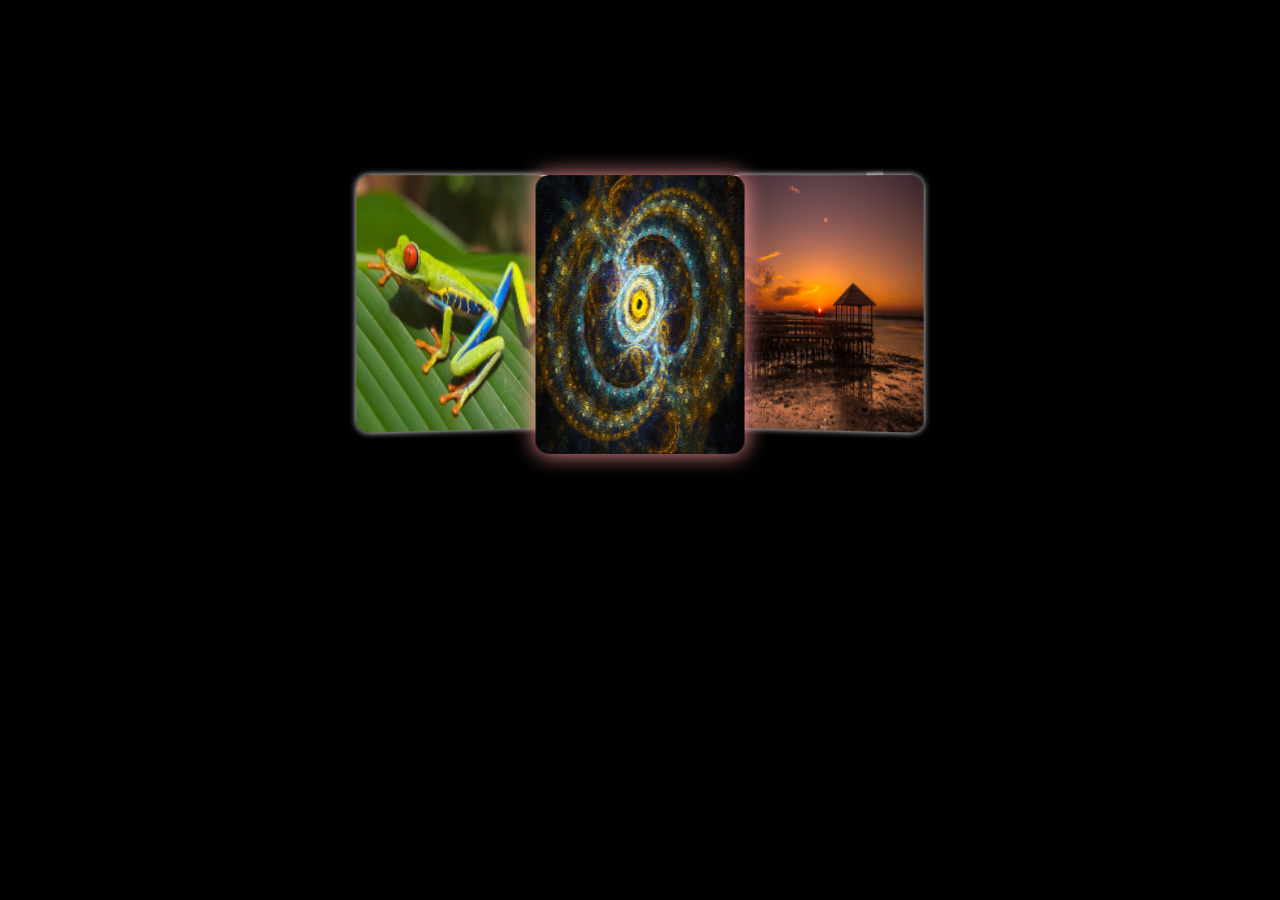
<file: Javascript_cases/3D-rotation/ver_2/index.html>
<!DOCTYPE html>
<html lang="en">
<head>
  <meta charset="UTF-8">
  <title>Title</title>
  <style>
    * {
      padding: 0;
      margin: 0;
    }

    body {
      background: #000;
    }

    .container {
      width: 150px;
      height: 150px;
      margin: 100px auto;
      perspective: 800px;
    }

    .content {
      transform-style: preserve-3d;
      width: 150px;
      margin-left: -75px;
      position: absolute;
      left: 50%;
      top: 50%;
      transition: all .5s;
    }

    .content img {
      width: 150px;
      height: 200px;
      position: absolute;
      transition: all .5s;
      border-radius: 10px;
      box-shadow: 0 0 5px #fff;
    }

    .content img.active {
      box-shadow: 0 0 15px #f99;
    }
  </style>
</head>
<body>
<div class="container">
  <div class="content" id="content">
    <img src="img/1.jpg" alt="">
    <img src="img/2.jpg" alt="">
    <img src="img/3.jpg" alt="">
    <img src="img/4.jpg" alt="">
    <img src="img/5.jpg" alt="">
    <img src="img/6.jpg" alt="">
    <img src="img/7.jpg" alt="">
    <img src="img/8.jpg" alt="">
    <img src="img/9.jpg" alt="">
  </div>
</div>
</body>
<script>
  window.onload = function () {
    let oContent = document.getElementById("content");
    let oImage = oContent.children;

    for (let i = 0; i < oImage.length; i++) {
      oImage[i].style.transform = "rotateY(" + i * 40 + "deg) translateZ(226px) rotate(0deg)";
    }

    let index = 0;
    changeImage(index);


    document.onclick = function () {
      index++;
      changeImage(index);
    };

    function changeImage(index) {
      oContent.style.transform = "rotateY(" + -index * 40 + "deg)";

      let now = index % 9;
      let beforeImage = index % 9 - 1;
      if (beforeImage === -1) {
        beforeImage = 8;
      }
      let afterImage = index % 9 + 1;
      if (afterImage === 9) {
        afterImage = 0;
      }

      oImage[afterImage].style.transform = "rotateY(" + afterImage * 40 + "deg) translateZ(226px) rotateY(-45deg)";
      oImage[beforeImage].style.transform = "rotateY(" + beforeImage * 40 + "deg) translateZ(226px) rotateY(45deg)";
      oImage[now].style.transform = "rotateY(" + now * 40 + "deg) translateZ(226px)";

      oImage[now].classList.add("active");
      oImage[beforeImage].classList.remove("active");
    }
  }
</script>
</html>
</file>
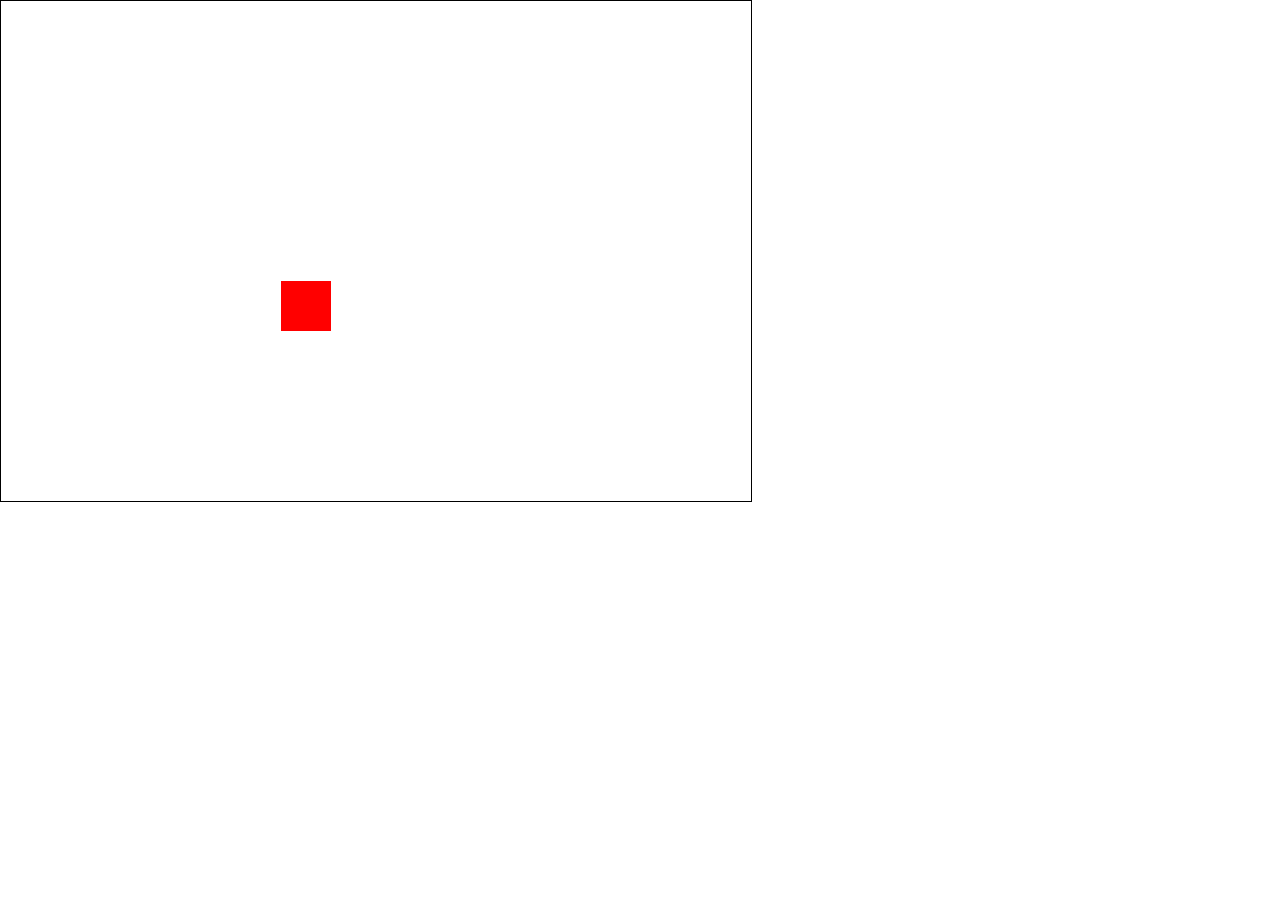
<file: Javascript_cases/animation_border_touch.html>
<!DOCTYPE html>
<html lang="en">
<head>
	<meta charset="UTF-8">
	<meta name="viewport" content="width=device-width, initial-scale=1.0">
	<title>Document</title>
	<style>
		* {
			margin: 0;
			padding: 0;
		}
		#outer {
			width: 750px;
			height: 500px;
			border: 1px solid black;
			position: relative;
		}
		#inner {
			width: 50px;
			height: 50px;
			background: red;
			position: absolute;
			left: 0;
			top: 0;
		}
	</style>
	<script>
		window.onload = function() {
			let speedX = 20;
			let speedY = 20;

			function move () {
				let oOuter = document.getElementById("outer");
				let oInner = document.getElementById("inner");
				let outerStyle = getComputedStyle(oOuter);
				let innerStyle = getComputedStyle(oInner);
				let left = parseInt(innerStyle.left);
				let top = parseInt(innerStyle.top);
				let innerW = parseInt(innerStyle.width);
				let innerH = parseInt(innerStyle.height);
				let outerW = parseInt(outerStyle.width);
				let outerH = parseInt(outerStyle.height);
				let maxWidth = outerW - innerW;
				let maxHeight = outerH - innerH;

				left = left + speedX;
				top = top + speedY;

				if(left <= 0) {
					left = 0;
					speedX *= -1;
				}
				if(top <= 0) {
					top = 0;
					speedY *= -1;
				}
				if(left >= maxWidth) {
					left = maxWidth;
					speedX *= -1;
				}
				if(top >= maxHeight) {
					top = maxHeight;
					speedY *= -1;
				}

				oInner.style.left = left + "px";
				oInner.style.top = top + "px";
			}

			let moveDivID = setInterval(() => {
				move();
			},50);

			onkeypress = function(e) {
				if(e.key === 'Enter') {
					clearInterval(moveDivId);
				}
			}

		}
	</script>
</head>
<body>
	<div id="outer">
		<div id="inner"></div>
	</div>
</body>
</html>
</file>
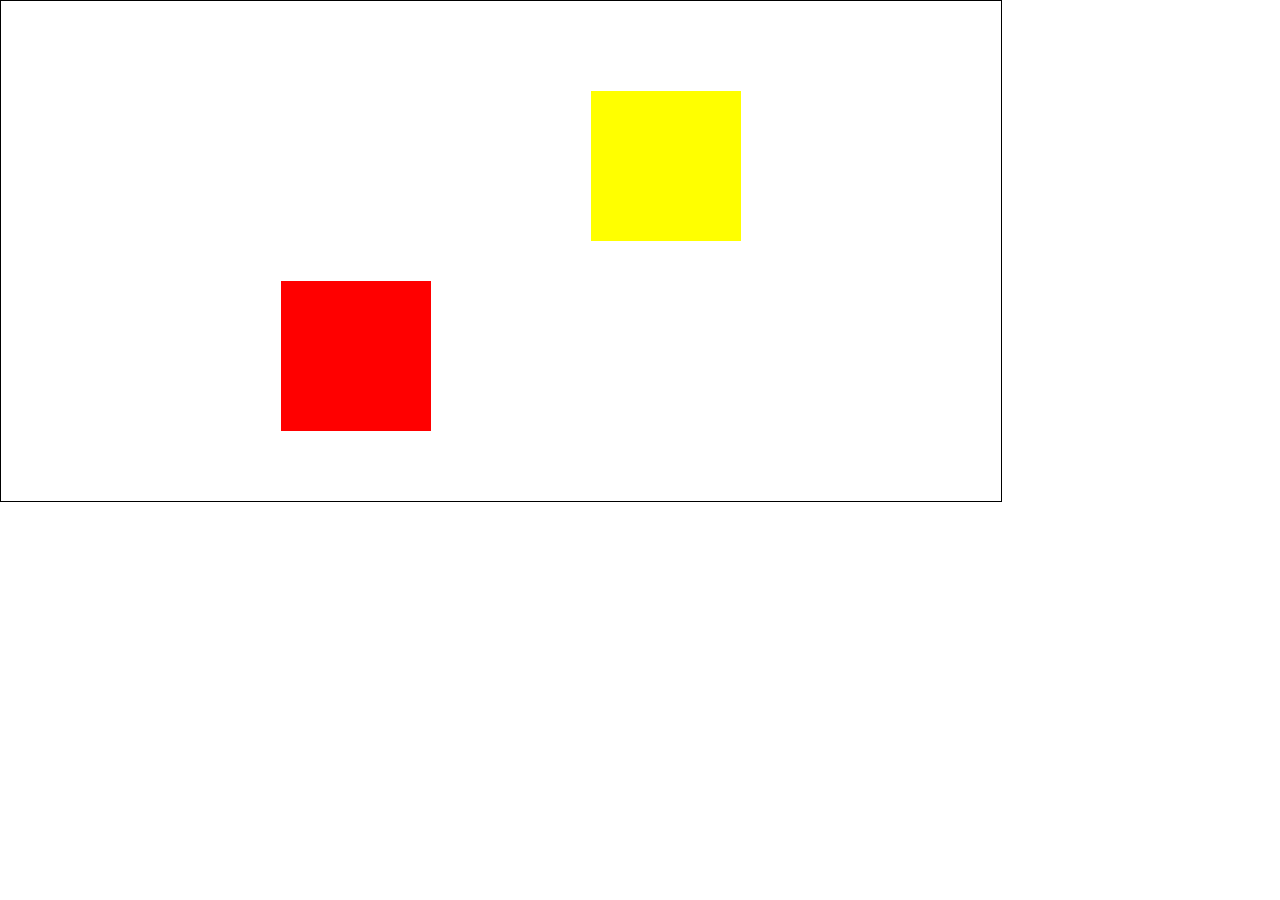
<file: Javascript_cases/animation_border_two_blocks_collision.html>
<!DOCTYPE html>
<html lang="en">
<head>
	<meta charset="UTF-8">
	<meta name="viewport" content="width=device-width, initial-scale=1.0">
	<title>Document</title>
	<style>
		* {
			padding: 0;
			margin: 0;
		}
		#outer {
      width: 1000px;
      height: 500px;
      border: 1px solid black;
      position: relative;
    }
    #innerA {
      width: 150px;
      height: 150px;
      background: red;
      position: absolute;
      left: 0;
      top: 0;
    }
    #innerB {
      width: 150px;
      height: 150px;
      background: yellow;
      position: absolute;
      right: 0;
      bottom: 0;
    }
	</style>
	<script>
		window.onload = function() {
			class MoveDiv {
				constructor(speedX, speedY, inner, outer, otherInner) {
					this.speedX = speedX;
					this.speedY = speedY;
					this.inner = inner;
					this.outer = outer;
					this.left = 0;
					this.top = 0;

					this.otherInner = otherInner;
				}
				move(interId) {
					this.check_border();
					this.inner.style.left = this.left + "px";
					this.inner.style.top = this.top + "px";
					this.check_block_collision();
				}
				check_border() {
					let innerStyle = getComputedStyle(this.inner);
					let outerStyle = getComputedStyle(this.outer);
					this.left = parseInt(innerStyle.left);
					this.top = parseInt(innerStyle.top);
					let innerW = parseInt(innerStyle.width);
					let innerH = parseInt(innerStyle.height);
					let outerW = parseInt(outerStyle.width);
					let outerH = parseInt(outerStyle.height);
					let maxWidth = parseInt(outerW - innerW);
					let maxHeight = parseInt(outerH - innerH);

					this.left = this.left + this.speedX;
					this.top = this.top + this.speedY;

					if(this.left <= 0) {
						this.left = 0;
						this.speedX *= -1;
					}
					if(this.top <= 0) {
						this.top = 0;
						this.speedY *= -1;
					}
					if(this.left >= maxWidth) {
						this.left = maxWidth;
						this.speedX *= -1;
					}
					if(this.top >= maxHeight) {
						this.top = maxHeight;
						this.speedY *= -1;
					}
				}

				check_block_collision() {
					let innerStyle = getComputedStyle(this.inner);
					let outerStyle = getComputedStyle(this.outer);
					let left1 = this.left;
					let top1 = this.top;
					let innerW = parseInt(innerStyle.width);
					let innerH = parseInt(innerStyle.height);

					let other_inner_left = parseInt(getComputedStyle(this.otherInner).left);
					let other_inner_top = parseInt(getComputedStyle(this.otherInner).top);
					let other_inner_width = parseInt(getComputedStyle(this.otherInner).width);
					let other_inner_height = parseInt(getComputedStyle(this.otherInner).height);
					
					let left = left1 + this.speedX;
					let top = top1 + this.speedY;

					let minDistanceX = (innerW + other_inner_width) / 2;
					let minDistanceY = (innerH + other_inner_height) / 2;

					let currentDistanceX = Math.abs(left - other_inner_left);
					let currentDistanceY = Math.abs(top - other_inner_top);
					
					if(currentDistanceX <= minDistanceX && currentDistanceY <= minDistanceY) {
						this.left = left;
						this.top = top;
						this.speedX *= -1;
						this.speedY *= -1;
					}

				}
			}

			let innerA = document.getElementById("innerA");
			let innerB = document.getElementById("innerB");
			let outer = document.getElementById("outer");
			
			this.moveA = new MoveDiv(20, 20, innerA, outer, innerB);
			this.moveB = new MoveDiv(20, 20, innerB, outer, innerA);
			
			this.inter = setInterval(() => {
				moveA.move();
				moveB.move();
			}, 50);
		}
	</script>
</head>
<body>
	<div id="outer">
		<div id="innerA"></div>
		<div id="innerB"></div>
	</div>
</body>
</html>
</file>
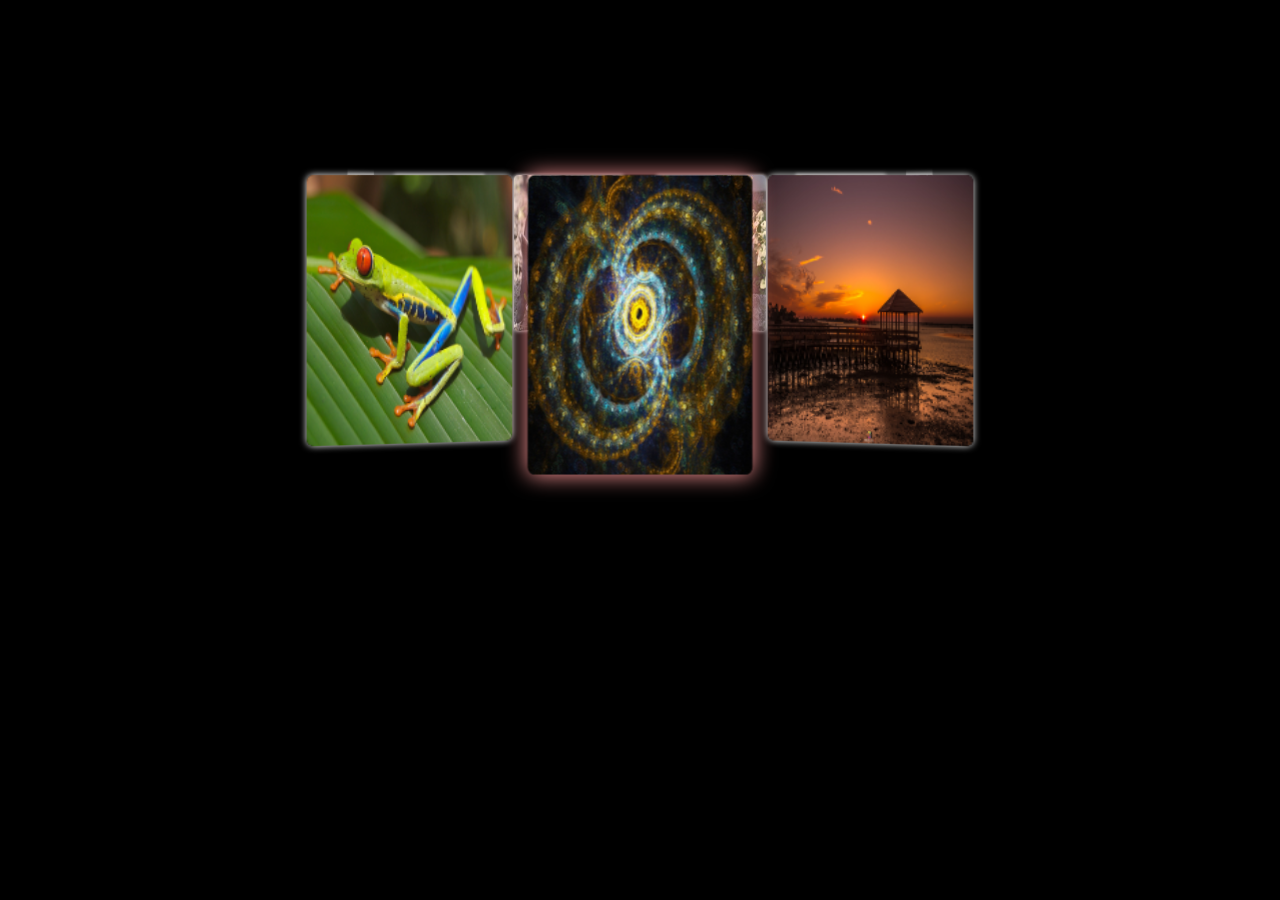
<file: Javascript_cases/3D-rotation/3D-rotation.html>
<!DOCTYPE html>
<html lang="en">
<head>
	<meta charset="UTF-8">
	<meta name="viewport" content="width=device-width, initial-scale=1.0">
	<title>Document</title>
	<style>
		* {
			margin: 0;
			padding: 0;
		}
		body {
			background: #000;
		}
		.container {
			perspective: 800px;
			width: 150px;
			height: 150px;
			margin: 100px auto;
		}
		.container .content {
			transform-style: preserve-3d;
			/* transform: rotateY(80deg); */
			width: 150px;
			position: absolute;
			left: 50%;
			top: 50%;
			margin-left: -75px;
			transition: all .5s;
		}
		.container .content img {
			width: 150px;
			height: 200px;
			transition: all .5s;
			position: absolute;
			border-radius: 5px;
			box-shadow: 0 0 5px #fff;
		}
		.container .content img.current {
			box-shadow: 0 0 15px #f99;
		}
	</style>
</head>
<body>
	<div class="container">
		<div class="content" id="content">
			<img src="img/1.jpg" alt="">
			<img src="img/2.jpg" alt="">
			<img src="img/3.jpg" alt="">
			<img src="img/4.jpg" alt="">
			<img src="img/5.jpg" alt="">
			<img src="img/6.jpg" alt="">
			<img src="img/7.jpg" alt="">
			<img src="img/8.jpg" alt="">
			<img src="img/9.jpg" alt="">
		</div>
	</div>
</body>
<script>
	(function(){
		let oContent = document.getElementById('content');
		
		let oImgs = oContent.children;
		

		for(let i = 0; i < oImgs.length; i++) {
			oImgs[i].style.transform = `rotateY(${i * 40}deg) translateZ(266px) rotateY(0deg)`;
		}

		function showThreeImage(index) {
			oContent.style.transform = `rotateY(${-1 * index * 40}deg)`;

			let now = index % 9;
			let beforeImg = index % 9 - 1;
			if(beforeImg === -1) {
				beforeImg = 8;
			}
			let afterImg = index % 9 + 1;
			if(afterImg === 9) {
				afterImg = 0;
			}
			console.log(beforeImg, now, afterImg);

			oImgs[beforeImg].style.transform = `rotateY(${beforeImg * 40}deg) translateZ(266px) rotateY(45deg)`;
			oImgs[afterImg].style.transform = `rotateY(${afterImg * 40}deg) translateZ(266px) rotateY(-45deg)`;
			oImgs[now].style.transform = `rotateY(${now * 40}deg) translateZ(266px) rotateY(0deg)`;

			oImgs[now].classList.add('current');
			oImgs[beforeImg].classList.remove('current');
		}

		let currentIndex = 0;
		showThreeImage(currentIndex);

		document.onclick = function() {
			currentIndex++;
			showThreeImage(currentIndex);
		}

	})()
</script>
</html>
</file>
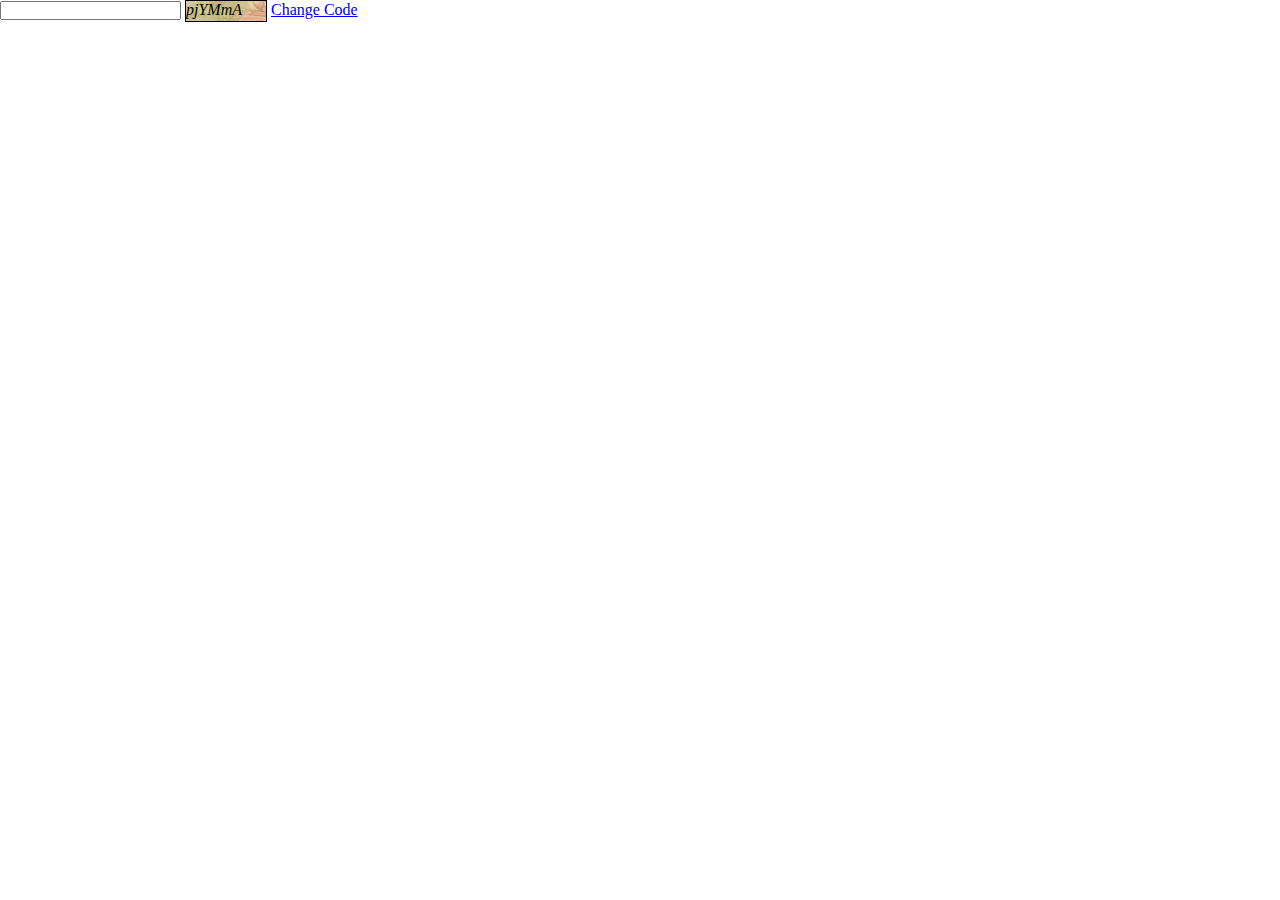
<file: Javascript_cases/Alphanumeric verification code/Alphanumeric_verification_code.html>
<!DOCTYPE html>
<html lang="en">
<head>
	<meta charset="UTF-8">
	<meta name="viewport" content="width=device-width, initial-scale=1.0">
	<title>Document</title>
	<style>
		* {
			margin: 0;
			padding: 0;
		}

		.box #vCode{
			display: inline-block;
			width: 80px;
			height: 20px;
			font-style: italic;
			background: url(img/1.jpg) -10px -15px;
			border: 1px solid black;
		}
	</style>
</head>
<body>
	<div class="box">
		<input type="text">
		<span id="vCode"></span>
		<a href="javascript: void(0);" id="change_vCode">Change Code</a>
	</div>
</body>
<script>
	(function() {
		function $(id) {
			return document.getElementById(id);
		}
		function randomNumber(min, max) {
			return Math.floor(Math.random() * (max - min + 1) + min);
		}

		function createVCode() {
			let res = [];
			for(let i = 0; i < 6; i++) {
				let vCode = randomNumber(48, 122);
				if(vCode >= 58 && vCode <= 64 || vCode >= 91 && vCode <= 96) {
					i--;
				} else {
					res[i] = String.fromCharCode(vCode);
				}
			}
			$("vCode").innerHTML = res.join("");
		}

		window.onload = function() {
			createVCode();
		};

		$("change_vCode").onclick = function() {
			createVCode();
		};
	})()
</script>
</html>
</file>
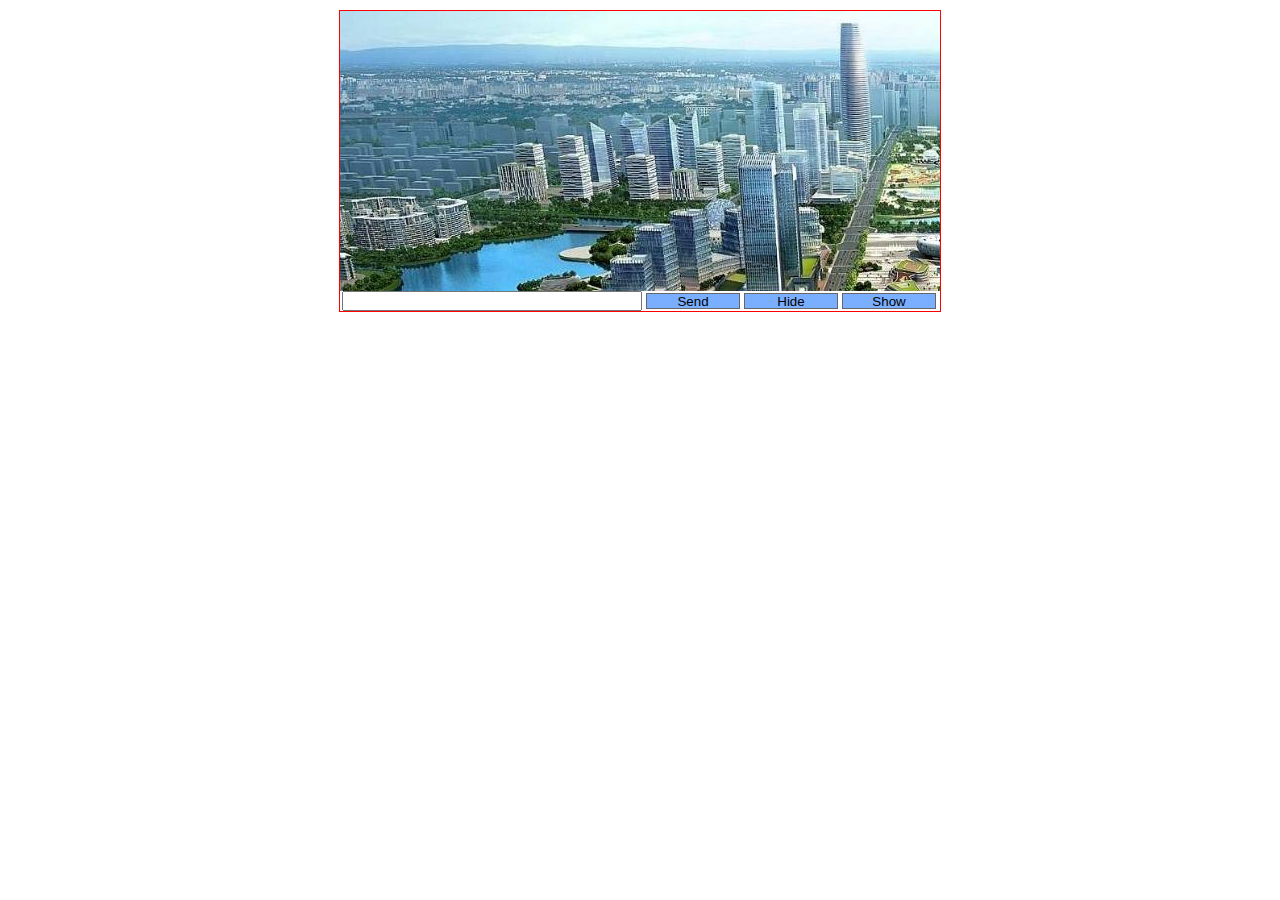
<file: Javascript_cases/Barrage comment/Barrage.html>
<!DOCTYPE html>
<html lang="en">
<head>
	<meta charset="UTF-8">
	<meta name="viewport" content="width=device-width, initial-scale=1.0">
	<title>Document</title>
	<style>
		* {
			margin: 0;
			padding: 0;
		}
		#box {
			width: 600px;
			height: 300px;
			border: 1px solid red;
			margin: 10px auto;
			position: relative;
			overflow: hidden;
		}
		#box #screen {
			width: 600px;
			height: 280px;
			position: absolute;
			left: 0;
			top: 0;
			background: url(./img/city.jpg);
		}
		#box #content {
			width: 600px;
			height: 280px;
			position: absolute;
			left: 0;
			top: 0;
			opacity: .5;
			z-index: 1;
		}
		#box #btn {
			position: absolute;
			bottom: 0;
			display: flex;
			align-items: center;
			width: 600px;
			height: 20px;
		}
		#box #btn #text {
			margin: 0 2px;
			width: 296px;
			height: 16px;
			float: left;
		}
		#box #btn #sendCon, #box #btn #showCon, #box #btn #hideCon {
			display: block;
			float: left;
			margin: 0 2px;
			width: 94px;
			background: #7aaeff;
			border: 1px solid #666;
			text-align: center;
			line-height: 16px;
			height: 16px;
		}

	</style>
</head>
<body>
	<div id="box">
		<div id="screen"></div>
		<div id="content"></div>
		<p id="btn">
			<span><input type="text" id="text"></span>
			<span><button id="sendCon">Send</button></span>
			<span><button id="hideCon">Hide</button></span>
			<span><button id="showCon">Show</button></span>
		</p>
	</div>
</body>
<script>
	(function() {
		function $(id) {
			return document.getElementById(id);
		}
		function randomNumber(min, max) {
			let res = parseInt(Math.random() * (max - min) + min);
			console.log('random number is:', res);
			return res;
		}

		function sendMessage() {
			let oSpan = document.createElement('span');
			oSpan.innerHTML = $("text").value;
			$("content").appendChild(oSpan);

			oSpan.style.fontWeight = 'bold';
			oSpan.style.fontSize = '36px';
			oSpan.style.color = '#000';
			oSpan.style.position = 'absolute';
			// console.log("oSpan.style.fontSize", oSpan.style.fontSize);
			// console.log("oSpan.parentNode.offsetWidth - oSpan.style.fontSize", oSpan.parentNode.offsetWidth - parseInt(oSpan.style.fontSize));
			let oSpanWidth = oSpan.offsetWidth;
			let maxHeight = oSpan.parentNode.offsetHeight - parseInt(oSpan.style.fontSize);
			console.log("oSpan.parentNode", oSpan.parentNode);
			oSpan.style.top = randomNumber(parseInt(oSpan.style.fontSize), maxHeight) + "px";
			oSpan.style.left = oSpan.parentNode.offsetWidth + "px";
			console.log("oSpan.style.left", oSpan.style.left);
			startToMove(oSpan, {"left": -oSpanWidth}, function() {
				oSpan.remove();
			});
		}

		function startToMove(oSpan, endPos, endFunc) {
			if(oSpan.innerHTML === '') {
				endFunc();
				return;
			}
			console.log("Good node:", oSpan.innerHTML);

			let oSpanLeft = oSpan.offsetLeft;
			let barrageTimer =  setInterval(() => {
				oSpan.style.left = oSpanLeft - 10 + 'px';
				oSpanLeft = oSpan.offsetLeft;
				if(oSpanLeft <= endPos.left) {
					console.log('oSpan have reached end.');
					endFunc();
					clearInterval(barrageTimer);
				}
				
			}, 50);
		}

		$("sendCon").onclick = function() {
			sendMessage();
			$("text").value = '';
		};
		
		$("hideCon").onclick = function() {
			$("content").style.opacity = 0;
			$("content").style.filter = "alpha(opacity = 0)";
		};
		$("showCon").onclick = function() {
			$("content").style.opacity = .5;
			$("content").style.filter = "alpha(opacity = .5)";
		};

	})()
</script>
</html>
</file>
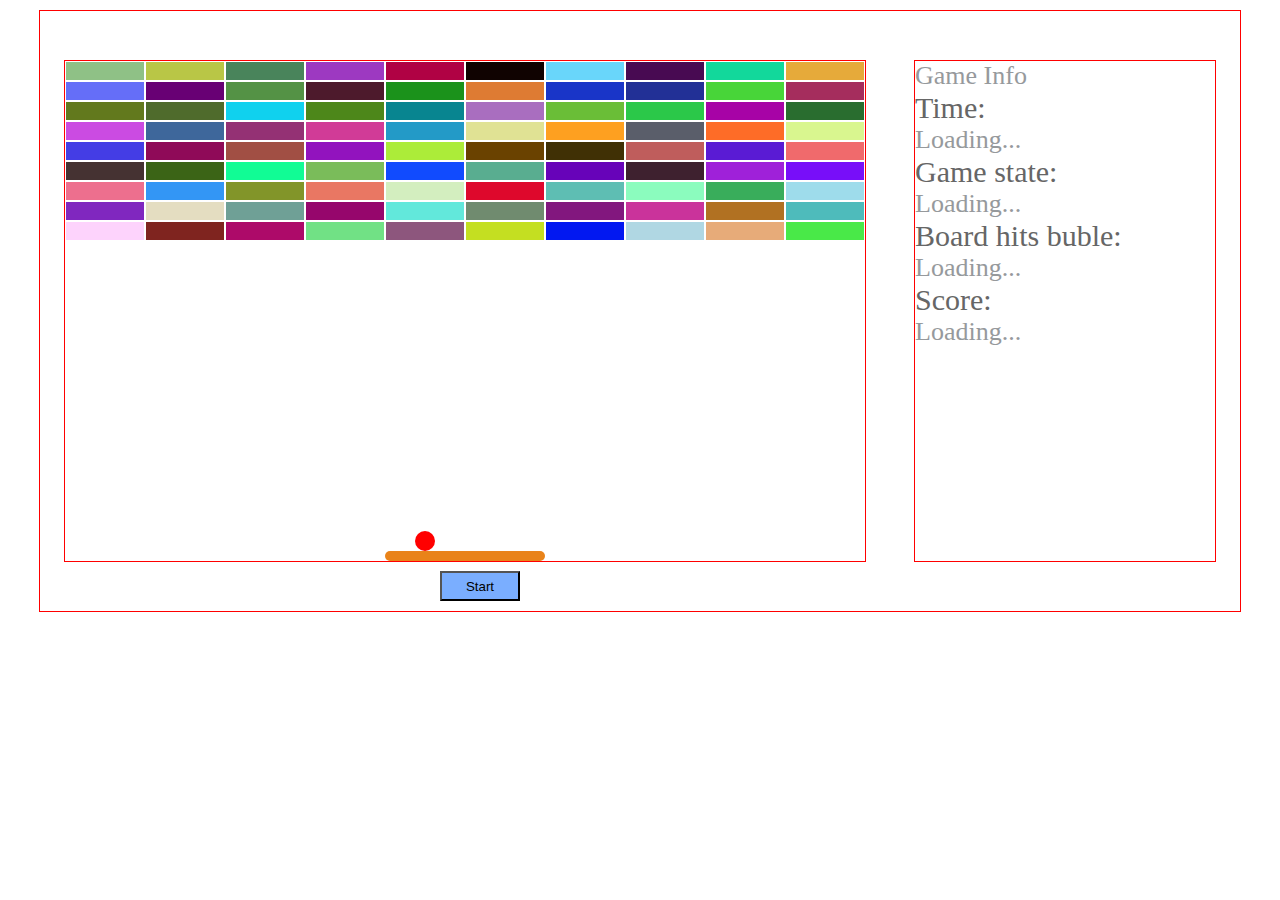
<file: Javascript_cases/bricks/brick.html>
<!DOCTYPE html>
<html lang="en">
<head>
	<meta charset="UTF-8">
	<meta name="viewport" content="width=device-width, initial-scale=1.0">
	<title>Document</title>
	<style>
		* {
			margin: 0;
			padding: 0;
		}
		li {
			list-style: none;
		}
		#container {
			width: 1200px;
			height: 600px;
			margin: 10px auto;
			border: 1px solid red;
			display: flex;
			align-items: center;
			justify-content: space-around;
			position: relative;
		}
		#container #box {
			width: 800px;
			height: 500px;
			border: 1px solid red;
			position: relative;
		}
		#container #box ul {
			position: relative;
		}
		#container #box ul li {
			position: absolute;
			float: left;
			border: 1px solid #fff;
			width: 78px;
			height: 18px;
		}
		#container #box #board {
			position: absolute;
			left: 320px;
			bottom: 0;
			width: 160px;
			height: 10px;
			background-color:#e9831a;
			border-radius: 5px;
		}
		#container #box #bubble {
			position: absolute;
			left: 350px;
			bottom: 10px;
			width: 20px;
			height: 20px;
			background: red;
			border-radius: 50%;
		}
		#container #show {
			width: 300px;
			height: 500px;
			border: 1px solid red;
			position: relative;
		}
		#container #start {
			position: absolute;
			left: 400px;
			bottom: 10px;
			width: 80px;
			height: 30px;
			background: #7aaeff;
		}
		#container #box span{
        font-size: 60px;
        color: #666666;
        position: absolute;
        left: 275px;
        bottom: 230px;
        display: block;
    }
		#container #show span {
			display: block;
			font-size: 30px;
			color: #666666;
		}
		#container #show span:nth-of-type(odd) {
			font-size: 26px;
			color: #96999c;
		}
	</style>
</head>
<body>
	<div id="container">
		<div id="box">
			<ul>
				<li></li>
				<li></li>
				<li></li>
				<li></li>
				<li></li>
				<li></li>
				<li></li>
				<li></li>
				<li></li>
				<li></li>
				<li></li>
				<li></li>
				<li></li>
				<li></li>
				<li></li>
				<li></li>
				<li></li>
				<li></li>
				<li></li>
				<li></li>
				<li></li>
				<li></li>
				<li></li>
				<li></li>
				<li></li>
				<li></li>
				<li></li>
				<li></li>
				<li></li>
				<li></li>
				<li></li>
				<li></li>
				<li></li>
				<li></li>
				<li></li>
				<li></li>
				<li></li>
				<li></li>
				<li></li>
				<li></li>
				<li></li>
				<li></li>
				<li></li>
				<li></li>
				<li></li>
				<li></li>
				<li></li>
				<li></li>
				<li></li>
				<li></li>
				<li></li>
				<li></li>
				<li></li>
				<li></li>
				<li></li>
				<li></li>
				<li></li>
				<li></li>
				<li></li>
				<li></li>
				<li></li>
				<li></li>
				<li></li>
				<li></li>
				<li></li>
				<li></li>
				<li></li>
				<li></li>
				<li></li>
				<li></li>
				<li></li>
				<li></li>
				<li></li>
				<li></li>
				<li></li>
				<li></li>
				<li></li>
				<li></li>
				<li></li>
				<li></li>
				<li></li>
				<li></li>
				<li></li>
				<li></li>
				<li></li>
				<li></li>
				<li></li>
				<li></li>
				<li></li>
				<li></li>
			</ul>
			<div id="bubble"></div>
			<div id="board"></div>
		</div>
		<div id="show">
			<span id="info">Game Info</span>
			<span>Time:</span>
			<span id="time">Loading...</span>
			<span>Game state:</span>
			<span id="res">Loading...</span>
			<span>Board hits buble:</span>
			<span id="times">Loading...</span>
			<span>Score:</span>
			<span id="score">Loading...</span>
		</div>
		<button id="start">Start</button>
	</div>
</body>
<script>
	(function(){
		function $(id) {
			return document.getElementById(id);
		}
		function randomNumber(min, max) {
			return parseInt(Math.random() * (max - min) + min);
		}
		
		function BlockBreak() {
			this.box = $("box");
			this.list = document.getElementsByTagName("li");
			this.ball = $("bubble");
			this.board = $("board");
			this.fx = 3;
			this.fy = -3;
			this.initLeft = 0;
			this.initTop = 0;
			this.gameover = $("gameover");
		}
		//display blocks at their positions
		BlockBreak.prototype.init = function() {
			for(let i = 0; i < this.list.length; i++) {
				this.list[i].style.backgroundColor = "rgb(" + randomNumber(0, 255) + ','  + randomNumber(0, 255) + ','  + randomNumber(0, 255) + ')';
				let left = this.initLeft * this.list[0].offsetWidth;
				let top = this.initTop;
				this.list[i].style.left = left + 'px';
				this.list[i].style.top = top + 'px';
				this.initLeft++;

				if((i + 1) % 10 === 0) {
					this.initLeft = 0;
					this.initTop += this.list[0].offsetHeight;
				}
			}
		};

		BlockBreak.prototype.keydown = function () {
			let that = this;
			
			document.onkeydown = function(e) {
				let evt = e || event;
				if(evt.keyCode === 37) {
					let left = that.board.offsetLeft - 30;
					if(left <= 0) {
						left = 0;
					}
					that.board.style.left = left + 'px';
				}
				
				if(evt.keyCode === 39) {
					let left = that.board.offsetLeft + 30;
					if(left >= that.box.offsetWidth - that.board.offsetWidth) {
						left = that.box.offsetWidth - that.board.offsetWidth;
					}
					that.board.style.left = left + 'px';
				}
			}
		};

		let times = 0;
		let score = 0;

		BlockBreak.prototype.move = function() {
			let timer = null;
			let that = this;
			ballTimer = setInterval(() => {
				//move of the ball
				let currentLeft = that.ball.offsetLeft + that.fx;
				let currentTop = that.ball.offsetTop + that.fy;

				if(currentLeft <= 0) {
					// currentLeft = 0;
					that.fx  *= -1;
				}
				if(currentLeft >= that.box.offsetWidth - that.ball.offsetWidth) {
					// currentLeft = that.box.offsetWidth - that.ball.offsetWidth;
					that.fx *= -1;
				}
				if(currentTop <= 0) {
					// currentTop = 0;
					that.fy *= -1;
				}
				if(currentTop >= (that.box.offsetHeight - that.ball.offsetHeight)) {
					// currentTop = that.box.offsetHeight - that.ball.offsetHeight;
					clearInterval(ballTimer);
					let newNode = document.createElement('span');
					let newText = document.createTextNode('Game Over');
					newNode.appendChild(newText);
					that.box.appendChild(newNode);
					$('res').innerHTML = "GAME OVER!!";
				}

				//collision between ball and board
				let boardLeft = that.board.offsetLeft;
				let boardTop = that.board.offsetTop;
				// console.log("boardLeft, boardTop",boardLeft,boardTop);

				let boardCollisionX = currentLeft >= boardLeft && (currentLeft + that.ball.offsetWidth <= boardLeft + that.board.offsetWidth);
				let boardCollisionY = (currentTop + 20) > boardTop;

				if(boardCollisionX && boardCollisionY) {
					that.fx *= -1;
					that.fy *= -1;
					times++;
					$("times").innerHTML = `Ball hit the board ${times} times.`;
					console.log("ball hit the board for " + times + " times.");
				}


				//collision between ball and blocks
				for(let i = 0; i < that.list.length; i++) {
					let blockLeft = that.list[i].offsetLeft;
					let blockTop = that.list[i].offsetTop;
					let blockCollisionX = currentLeft >= blockLeft && (currentLeft <= blockLeft + that.list[0].offsetWidth);
					let blockCollisionYAbove = (currentTop + that.ball.offsetHeight) >= blockTop && currentTop <= blockTop;
					let blockCollisionYBelow = currentTop <= (blockTop + that.list[0].offsetHeight) && currentTop >= blockTop;

					if(blockCollisionX && (blockCollisionYAbove || blockCollisionYBelow)) {
						console.log("Ball hit block.");
						score++;
						that.fy *= -1;
						that.list[i].style.display = "none";
						$("score").innerHTML = `Score: ${score}`;
					}
				}

				that.ball.style.left = currentLeft + 'px';
				that.ball.style.top = currentTop + 'px';
			}, 10);
		};

		let bb = new BlockBreak();
		bb.init();

		$("start").onclick = function() {
			bb.move();
			bb.keydown();
			
			setInterval(() => {
				let now = new Date();
				$("time").innerHTML = now.getHours() + ":" + now.getMinutes() + ":" + now.getSeconds();
			}, 10)
			
			$("res").innerHTML = "Game loaded."
		}

	})()
</script>
</html>
</file>
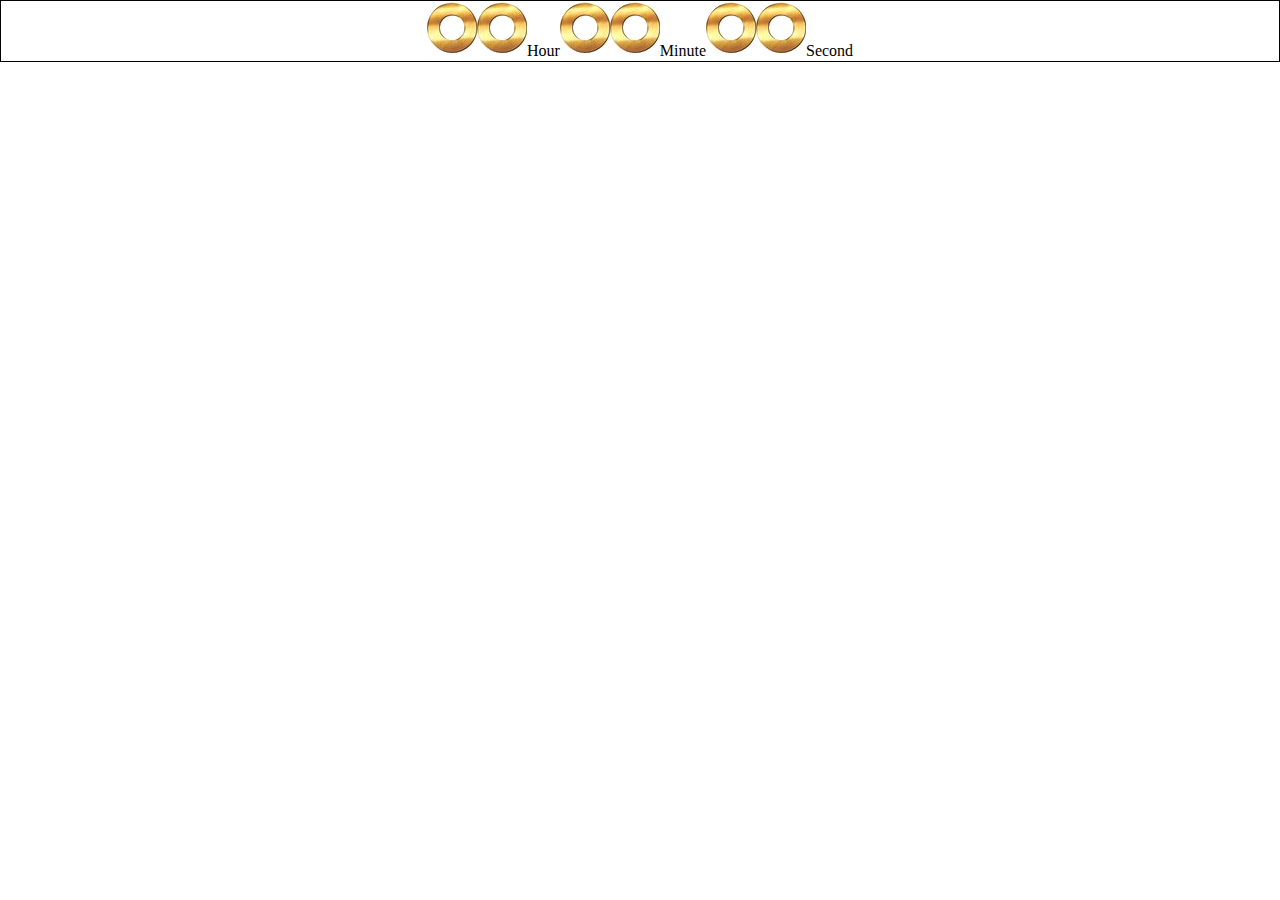
<file: Javascript_cases/Digital-clock/digital_clock.html>
<!DOCTYPE html>
<html lang="en">
<head>
	<meta charset="UTF-8">
	<meta name="viewport" content="width=device-width, initial-scale=1.0">
	<title>Document</title>
	<style>
		* {
			margin: 0;
			padding: 0;
		}
		.box {
			height: 60px;
			border: 1px solid black;
			display: flex;
			justify-content: center;
			align-items: baseline;
		}
		img {
			display: block;
		}
	</style>
</head>
<body>
	<div class="box">
		<img src="img/0.png" alt="">
		<img src="img/0.png" alt="">
		<span>Hour</span>
		<img src="img/0.png" alt="">
		<img src="img/0.png" alt="">
		<span>Minute</span>
		<img src="img/0.png" alt="">
		<img src="img/0.png" alt="">
		<span>Second</span>
	</div>
</body>
<script>
	(function() {

		let oImgs = document.getElementsByClassName('box')[0].getElementsByTagName('img');

		console.log(oImgs);

		let timer = setInterval(() => {
			let date = new Date();
			let hour = date.getHours();
			let minute = date.getMinutes();
			let second = date.getSeconds();
		
			let _date = [
				hour < 10 ? 0: Math.floor(hour / 10) , hour % 10,
				minute < 10 ? 0: Math.floor(minute / 10), minute % 10,
				second < 10 ? 0 : Math.floor(second / 10), second % 10
			];
		
			for(let i = 0; i < oImgs.length; i++) {
				oImgs[i].src = `img/${_date[i]}.png`;
			}

		}, 1000);
	})()
</script>
</html>
</file>
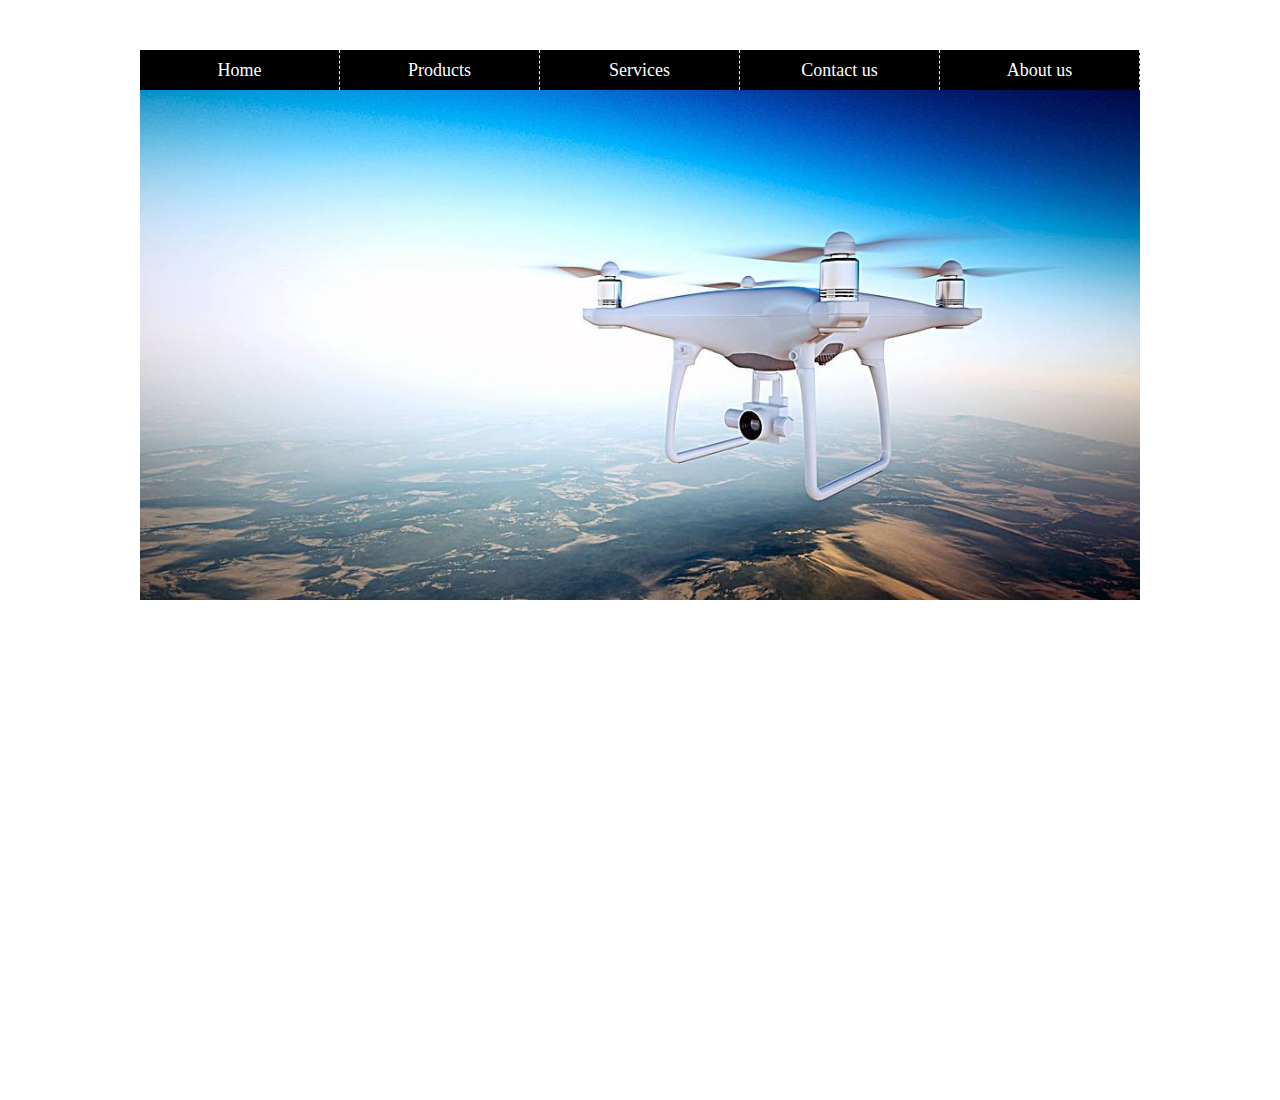
<file: Javascript_cases/Fixed navbar/adhere_nav_directly-display-none.html>
<!DOCTYPE html>
<html lang="en">
<head>
	<meta charset="UTF-8">
	<meta name="viewport" content="width=device-width, initial-scale=1.0">
	<title>Document</title>
	<!-- <link rel="stylesheet" type="text/css" href="test-1.css" > -->
	<style>
		* {
			padding: 0;
			margin: 0;
		}
		li {
			list-style: none;
		}
		.container {
			margin: 50px auto;
			width: 1000px;
			height: 1000px;
		}
		.container .nav {
			display: flex;
			overflow: hidden;
			width: 1000px;
		}
		.container .nav ul li {
			float: left;
		}
		.container .nav li a {
			display: block;
			width: 199px;
			height: 40px;
			color: #fff;
			font-size: 18px;
			line-height: 40px;
			text-align: center;
			background: #000;
			border-right: 1px dashed #fff;
		}
		.container .nav li:last-child {
			border-right: none;
			width: 200px;
		}
		.container .carousel{
			width: 1000px;
			height: 510px;
		}
		.container .carousel img {
			width: 1000px;
			height: 510px;
		}
		.container #fixed {
			display: none;
			position: fixed;
			overflow: hidden;
			top: -40px;
			/* top: 0; */
			z-index:1;
		}
	</style>
</head>
<body>
	<div class="container">
		<div class="nav">
			<ul>
				<li><a>Home</a></li>
				<li><a>Products</a></li>
				<li><a>Services</a></li>
				<li><a>Contact us</a></li>
				<li><a>About us</a></li>
			</ul>
		</div>
		<div class="nav" id="fixed">
			<ul>
				<li><a>Home</a></li>
				<li><a>Products</a></li>
				<li><a>Services</a></li>
				<li><a>Contact us</a></li>
				<li><a>About us</a></li>
			</ul>
		</div>
		<div class="carousel">
			<img src="./img/fly.jpg" alt="">
		</div>
	</div>
</body>
<script>
	(function() {
		let fixedNav = document.getElementById('fixed');
		console.log(fixedNav.offsetTop);
		let showtimer = null;
		let hidetimer = null;
		let isMovingDown = false;
		window.onscroll = function() {
			let scrollTop = document.body.scrollTop || document.documentElement.scrollTop;
			console.log(scrollTop);
			console.log('top',fixedNav.offsetTop);
			console.log('display',getComputedStyle(fixedNav).display);
			if(scrollTop >= 90 && getComputedStyle(fixedNav).display === 'none') {
				fixedNav.style.display = 'block';
				if(fixedNav.offsetTop < 0 && getComputedStyle(fixedNav).display === 'block'){
					showtimer = setInterval(() => {
						if(fixedNav.offsetTop < 0) {
							console.log('Increasing.');
							fixedNav.style.top = fixedNav.offsetTop + 5 + 'px';
							console.log('In showtimer');
							console.log('offsetTop', fixedNav.offsetTop);
							console.log('fixedNav', getComputedStyle(fixedNav).display);
						}  else {
							console.log('--------------------.');
							clearInterval(showtimer);
							console.log('showtimer',showtimer);
						}
					}, 30);
				}
			} 
			else if(scrollTop <= 80 && getComputedStyle(fixedNav).display === 'block') {
				fixedNav.style.display = 'none';
				fixedNav.style.top = '-40px';
			}
		}
	})()
</script>
</html>
</file>
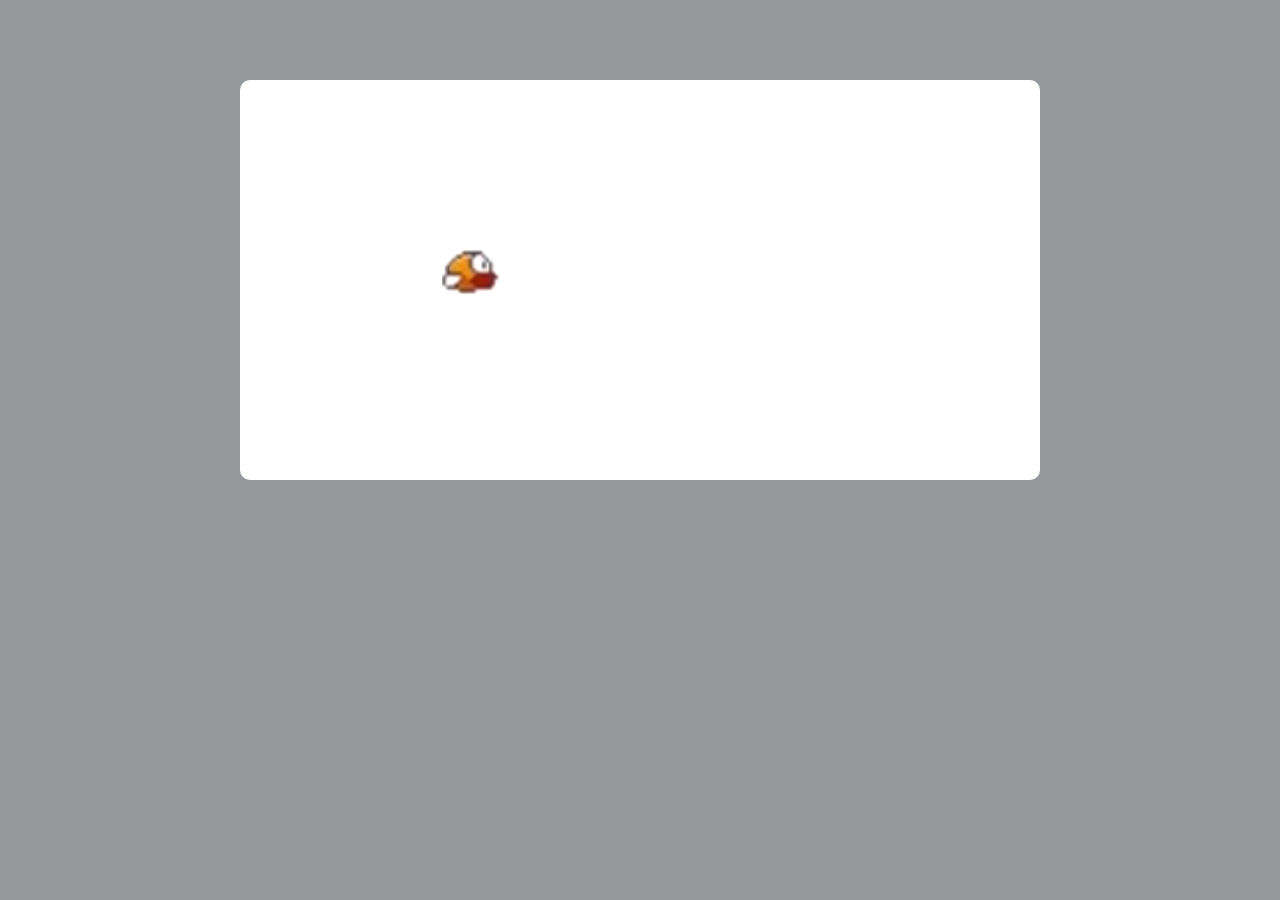
<file: Javascript_cases/Flappy_bird/flappy_bird.html>
<!DOCTYPE html>
<html lang="en">
<head>
	<meta charset="UTF-8">
	<meta name="viewport" content="width=device-width, initial-scale=1.0">
	<title>Document</title>
	<style>
		* {
			margin: 0;
			padding: 0;
		}
		html {
			background: #96999c;
		}
		.container {
			width: 800px;
			height: 400px;
			position:relative;
			margin: 80px auto;
		}
		.mark {
			position: absolute;
			right: 20px;
			top: 20px;
			width: 100px;
			height: 40px;
		}
		#canvas {
			background: #fff;
			border-radius: 10px;
		}
		#res {
			position: absolute;
			left: 50%;
			top: 50%;
			margin-left: -70px;
			margin-top: -70px;
			background: rgba(153, 142, 142, 0.8);
			display: none;
			border-radius: 50%;
			width: 140px;
			height: 140px;
		}
		#res h2 {
			display:block;
			font-size: 20px;
			text-align: center;
			line-height: 70px;
			color: #fff;
		}
		#res img {
			position: absolute;
			left: 50%;
			top: 50%;
			margin-left: -25px;
			margin-top: -20px;
			border-radius: 50%;
			width: 50px;
			height: 50px;
		}
	</style>
</head>
<body>
	<div class="container">
		<canvas id="canvas" width= "800" height= "400"></canvas>
		<div class="mark" id="mark"></div>
		<div class="res" id="res">
			<h2>score: 100</h2>
			<img src="./img/gold_medal.png">
		</div>
	</div>
</body>
<script>
	(function() {
		let canvas = document.getElementById("canvas");
		let context = canvas.getContext("2d");

		let birdX = 200;
		let birdY = 100;
		let birdTimer = null;

		let img = new Image();
		img.src = './img/bird-down.png';
		img.onload = function () {
			if(birdTimer == null) {
				birdTimer = setInterval(() => {
					if(birdY <= 355) {
						birdY++;
					}
					context.clearRect(0,0,800,400); // clear last frame: from where width height
					drawColumn();
					context.drawImage(img, birdX, birdY);
				}, 10);
			}
		}

		document.onmousedown = function() {
			img.src = "./img/bird-up.png";
			birdY = birdY - 30;
		};
		document.onmouseup = function() {
			img.src = "./img/bird-down.png";
		};

		// create column pipe
		// create new pipe by interval
		let columnArr = [];
		let columnTimer = null;

		function createColumn () {
			columnTimer = setInterval(() => {
				let column = {};

				column.positionX = 800;
				column.positionY = -Math.round(Math.random() * 100 + 100);

				column.imgA = new Image();
				column.imgB = new Image();

				column.imgA.src = './img/pipe-up.png';
				column.imgB.src = './img/pipe-down.png';

				column.id = new Date().getTime();

				columnArr.push(column);
			}, 1500);
		}

		createColumn();

		// var for score
		
		let same_p = null;
		let mark = 0;
		// draw column
		function drawColumn() {
			for(let i = 0; i < columnArr.length; i++) {
				columnArr[i].positionX--;
				context.drawImage(columnArr[i].imgA, columnArr[i].positionX, columnArr[i].positionY);
				context.drawImage(columnArr[i].imgB, columnArr[i].positionX, columnArr[i].positionY + 350);

				if(birdX + 40 >= columnArr[i].positionX  && birdX -70 <= columnArr[i].positionX) {
					if(same_p !== columnArr[i].id ) {
						mark++;
						same_p = columnArr[i].id;
						document.querySelector('#mark').innerHTML = `Score: ${mark}`;

						let markDiv = document.getElementById("mark");
						console.log("markDiv", markDiv);
						markDiv.innerHTML = `Score: ${mark}`;

					}
					if(birdY < columnArr[i].positionY + 250 || birdY > columnArr[i].positionY + 350) {
						clearInterval(birdTimer);
						clearInterval(columnTimer);

						let res = document.querySelector('.res');
						
						res.style.display = 'block';
					}
				}
			}
 		}


	})()
</script>
</html>
</file>
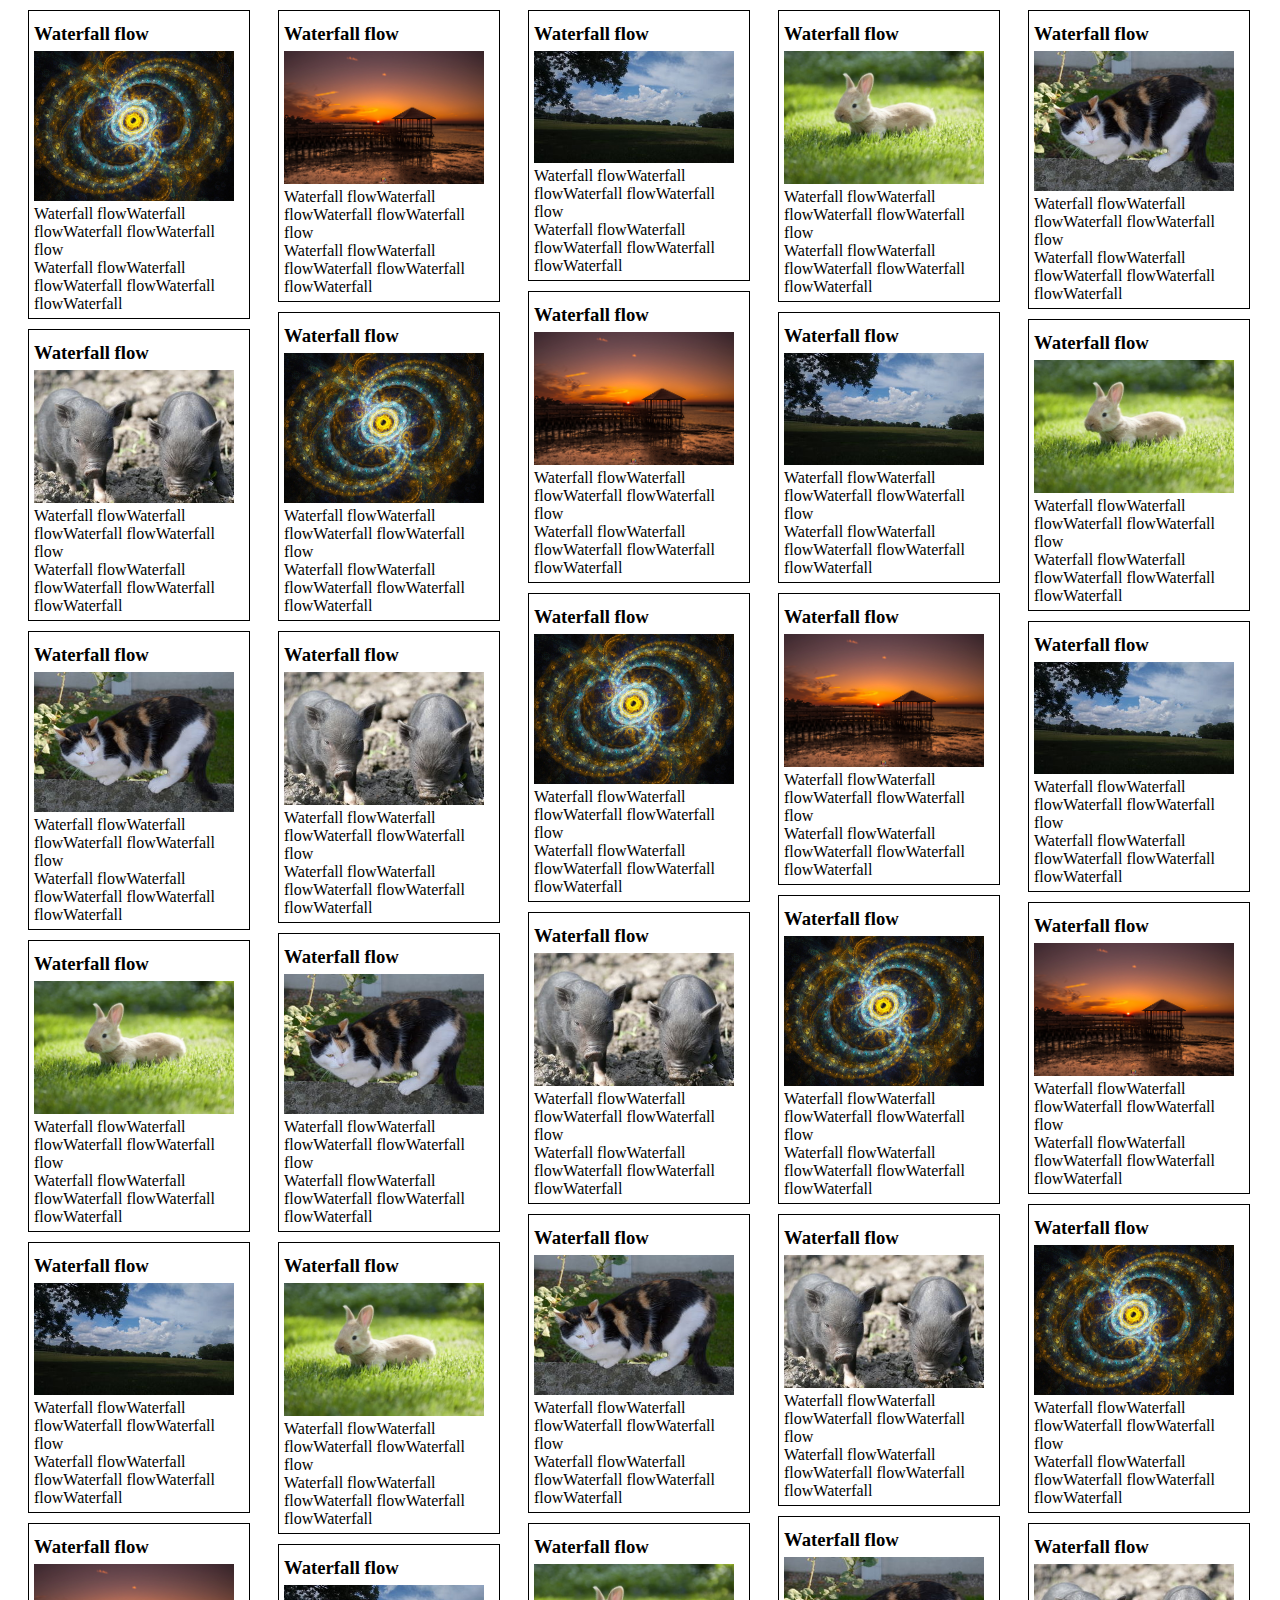
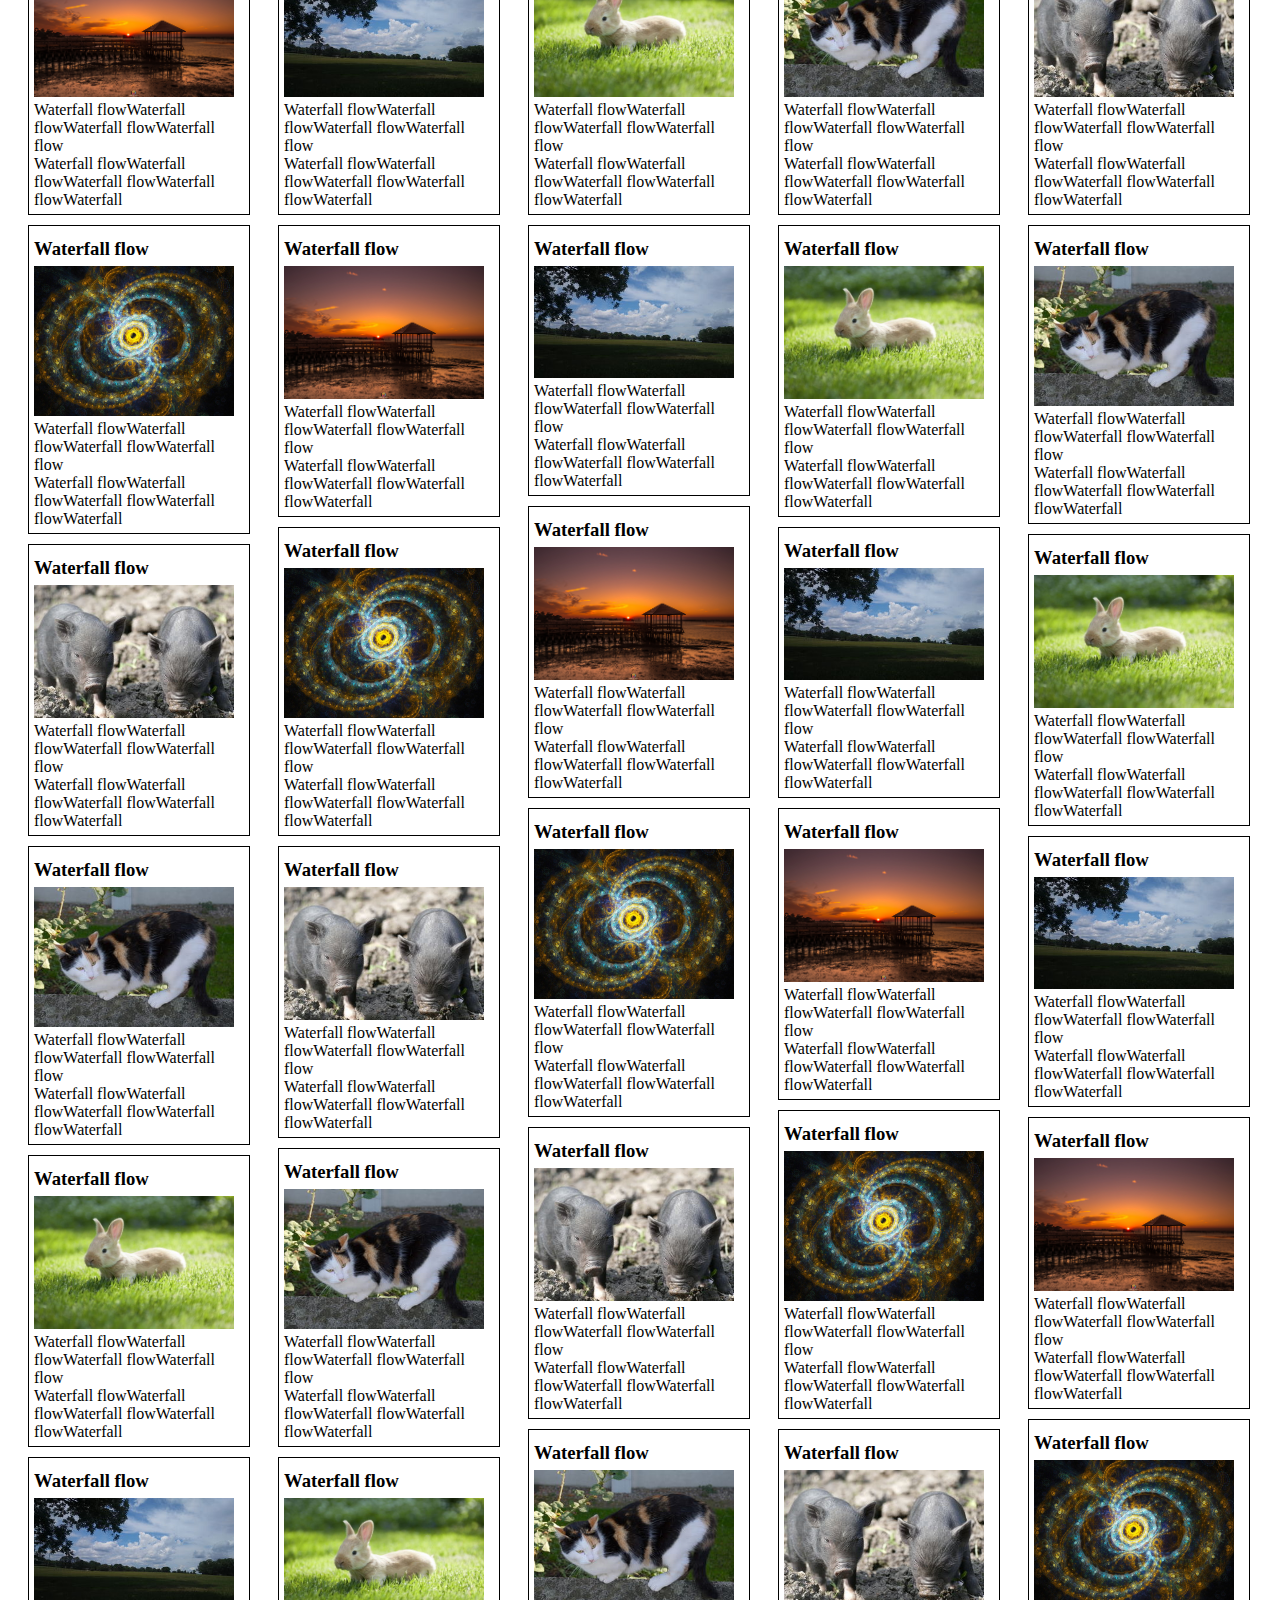
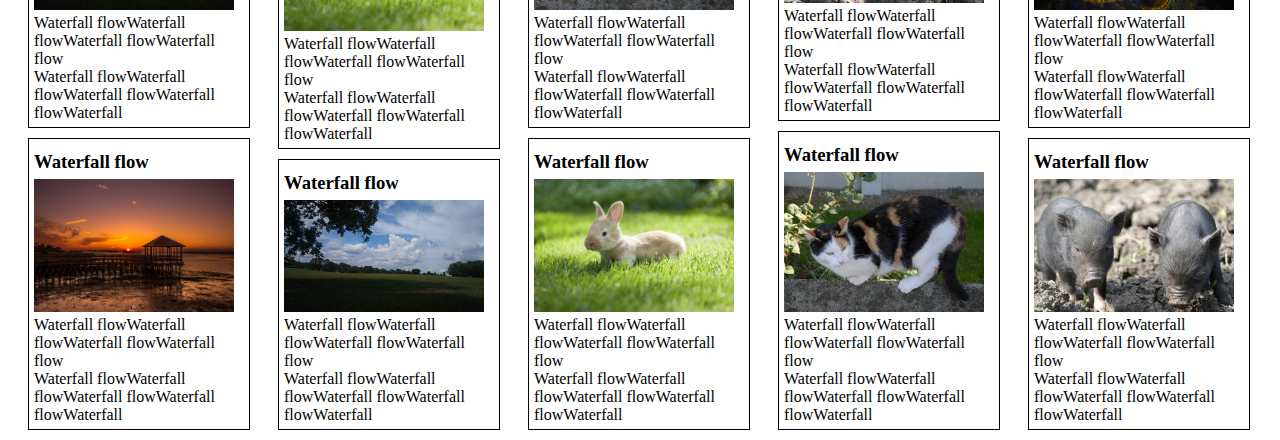
<file: Javascript_cases/flex_waterfall_flow/flex_waterfall_flow.html>
<!DOCTYPE html>
<html lang="en">
<head>
	<meta charset="UTF-8">
	<meta name="viewport" content="width=device-width, initial-scale=1.0">
	<title>Document</title>
	<style>
		* {
			margin: 0;
			padding: 0;
		}
		.wrap {
			position: relative;
			width: 100%;
			overflow: hidden;
		}
		.wrap div {
			position: absolute;
			width: 210px;
			float: left;
			border: 1px solid #000;
			padding: 5px;
		}
		.wrap div h3 {
			line-height: 35px;
		}
		.wrap div img {
			width: 200px;
		}
	</style>
	<script>
		function waterfall(el, gap, children){
			if(!el) {
				return;
			}
			gap = gap || 10;
			children = children || 'div';

			let wrap = document.getElementById(el);
			let water = wrap.getElementsByTagName(children);

			let wrapWidth = wrap.offsetWidth;
			let blockWidth = water[0].offsetWidth;

			let colNum = Math.floor(wrapWidth / blockWidth);
			let padding = Math.floor((wrapWidth - colNum * blockWidth) / (colNum + 1));

			let columnArr = [];
			let maxHeight = 0;

			// console.log('wrap', wrap);
			// console.log('water', water);
			// console.log('wrapWidth', wrapWidth);
			// console.log('blockWidth', blockWidth);
			// console.log('colNum', colNum);
			// console.log('padding', padding);
			
			// record info for each column
			for(let i = 0; i < colNum; i++) {
				columnArr[i] = {};
				columnArr[i].top = gap;
				columnArr[i].left = i * blockWidth + (i + 1) * padding;
				// console.log('columnArr[i].top', columnArr[i].top);
				// console.log('columnArr[i].left', columnArr[i].left);
			}

			for(let i = 0; i < water.length; i++) {
				let sub = 0;
				//sub start from 1.
				//sub is the number of column for water[i]
				//because colNum start from 1.
				if((i + 1) % colNum === 0) {
					sub = colNum;
				} else {
					sub = (i + 1) % colNum;
				}

				// console.log('water: ' + i + ' , sub: ' + sub);

				water[i].style.position = 'absolute';
				// sub - 1 is the index of obj stores info of column sub
				water[i].style.top = columnArr[sub - 1].top + 'px';
				water[i].style.left = columnArr[sub - 1].left + 'px';
				columnArr[sub - 1].top += water[i].offsetHeight + gap;

				// console.log(columnArr);

				// console.log('water[i].style.top:',i, sub-1, columnArr[sub - 1].top);
				// console.log('water[i].style.left:',i, sub-1,  columnArr[sub - 1].left);
				// console.log('columnArr[sub - 1].top: sub',sub - 1, columnArr[sub - 1].top);
			}

			// console.log(columnArr);
			// console.log('Length of Arr', columnArr.length);

			for(let i = 0; i < columnArr.length; i++) {
				console.log('Updating maxHeight:', columnArr[i].top);
				//columnArr[i].top is the bottom of each column, ready to add new element.
				if(columnArr[i].top > maxHeight) {
					maxHeight = columnArr[i].top;
				}
			}
			// for(let i = 0; i < colNum; i++) {
			// 	console.log('Updating:', columnArr[i]);
			// }
 
			console.log('maxHeight', maxHeight);

			wrap.style.height = maxHeight + 'px';

		}
		window.onload = function() {
			waterfall("wrap");
		}
		window.onresize = function() {
			waterfall('wrap');
		}
	</script>
</head>
<body>
	<div class="wrap" id="wrap">
		<div>
			<h3>Waterfall flow</h3>
			<a href="javascript:;"><img src="img/1.jpg"></a>
			<p>Waterfall flowWaterfall flowWaterfall flowWaterfall flow</p>
			<span>Waterfall flowWaterfall flowWaterfall flowWaterfall flowWaterfall</span>
		</div>
		<div>
			<h3>Waterfall flow</h3>
			<a href="javascript:;"><img src="img/2.jpg"></a>
			<p>Waterfall flowWaterfall flowWaterfall flowWaterfall flow</p>
			<span>Waterfall flowWaterfall flowWaterfall flowWaterfall flowWaterfall</span>
		</div>
		<div>
			<h3>Waterfall flow</h3>
			<a href="javascript:;"><img src="img/3.jpg"></a>
			<p>Waterfall flowWaterfall flowWaterfall flowWaterfall flow</p>
			<span>Waterfall flowWaterfall flowWaterfall flowWaterfall flowWaterfall</span>
		</div>
		<div>
			<h3>Waterfall flow</h3>
			<a href="javascript:;"><img src="img/4.jpg"></a>
			<p>Waterfall flowWaterfall flowWaterfall flowWaterfall flow</p>
			<span>Waterfall flowWaterfall flowWaterfall flowWaterfall flowWaterfall</span>
		</div>
		<div>
			<h3>Waterfall flow</h3>
			<a href="javascript:;"><img src="img/5.jpg"></a>
			<p>Waterfall flowWaterfall flowWaterfall flowWaterfall flow</p>
			<span>Waterfall flowWaterfall flowWaterfall flowWaterfall flowWaterfall</span>
		</div>
		<div>
			<h3>Waterfall flow</h3>
			<a href="javascript:;"><img src="img/6.jpg"></a>
			<p>Waterfall flowWaterfall flowWaterfall flowWaterfall flow</p>
			<span>Waterfall flowWaterfall flowWaterfall flowWaterfall flowWaterfall</span>
		</div>
		<div>
			<h3>Waterfall flow</h3>
			<a href="javascript:;"><img src="img/7.jpg"></a>
			<p>Waterfall flowWaterfall flowWaterfall flowWaterfall flow</p>
			<span>Waterfall flowWaterfall flowWaterfall flowWaterfall flowWaterfall</span>
		</div>
		<div>
			<h3>Waterfall flow</h3>
			<a href="javascript:;"><img src="img/8.jpg"></a>
			<p>Waterfall flowWaterfall flowWaterfall flowWaterfall flow</p>
			<span>Waterfall flowWaterfall flowWaterfall flowWaterfall flowWaterfall</span>
		</div>
		<div>
			<h3>Waterfall flow</h3>
			<a href="javascript:;"><img src="img/9.jpg"></a>
			<p>Waterfall flowWaterfall flowWaterfall flowWaterfall flow</p>
			<span>Waterfall flowWaterfall flowWaterfall flowWaterfall flowWaterfall</span>
		</div>
		<div>
			<h3>Waterfall flow</h3>
			<a href="javascript:;"><img src="img/10.jpg"></a>
			<p>Waterfall flowWaterfall flowWaterfall flowWaterfall flow</p>
			<span>Waterfall flowWaterfall flowWaterfall flowWaterfall flowWaterfall</span>
		</div>
		<div>
			<h3>Waterfall flow</h3>
			<a href="javascript:;"><img src="img/11.jpg"></a>
			<p>Waterfall flowWaterfall flowWaterfall flowWaterfall flow</p>
			<span>Waterfall flowWaterfall flowWaterfall flowWaterfall flowWaterfall</span>
		</div>
		<div>
			<h3>Waterfall flow</h3>
			<a href="javascript:;"><img src="img/12.jpg"></a>
			<p>Waterfall flowWaterfall flowWaterfall flowWaterfall flow</p>
			<span>Waterfall flowWaterfall flowWaterfall flowWaterfall flowWaterfall</span>
		</div>
		<div>
			<h3>Waterfall flow</h3>
			<a href="javascript:;"><img src="img/13.jpg"></a>
			<p>Waterfall flowWaterfall flowWaterfall flowWaterfall flow</p>
			<span>Waterfall flowWaterfall flowWaterfall flowWaterfall flowWaterfall</span>
		</div>
		<div>
			<h3>Waterfall flow</h3>
			<a href="javascript:;"><img src="img/14.jpg"></a>
			<p>Waterfall flowWaterfall flowWaterfall flowWaterfall flow</p>
			<span>Waterfall flowWaterfall flowWaterfall flowWaterfall flowWaterfall</span>
		</div>
		<div>
			<h3>Waterfall flow</h3>
			<a href="javascript:;"><img src="img/15.jpg"></a>
			<p>Waterfall flowWaterfall flowWaterfall flowWaterfall flow</p>
			<span>Waterfall flowWaterfall flowWaterfall flowWaterfall flowWaterfall</span>
		</div>
		<div>
			<h3>Waterfall flow</h3>
			<a href="javascript:;"><img src="img/16.jpg"></a>
			<p>Waterfall flowWaterfall flowWaterfall flowWaterfall flow</p>
			<span>Waterfall flowWaterfall flowWaterfall flowWaterfall flowWaterfall</span>
		</div>
		<div>
			<h3>Waterfall flow</h3>
			<a href="javascript:;"><img src="img/17.jpg"></a>
			<p>Waterfall flowWaterfall flowWaterfall flowWaterfall flow</p>
			<span>Waterfall flowWaterfall flowWaterfall flowWaterfall flowWaterfall</span>
		</div>
		<div>
			<h3>Waterfall flow</h3>
			<a href="javascript:;"><img src="img/18.jpg"></a>
			<p>Waterfall flowWaterfall flowWaterfall flowWaterfall flow</p>
			<span>Waterfall flowWaterfall flowWaterfall flowWaterfall flowWaterfall</span>
		</div>
		<div>
			<h3>Waterfall flow</h3>
			<a href="javascript:;"><img src="img/19.jpg"></a>
			<p>Waterfall flowWaterfall flowWaterfall flowWaterfall flow</p>
			<span>Waterfall flowWaterfall flowWaterfall flowWaterfall flowWaterfall</span>
		</div>
		<div>
			<h3>Waterfall flow</h3>
			<a href="javascript:;"><img src="img/20.jpg"></a>
			<p>Waterfall flowWaterfall flowWaterfall flowWaterfall flow</p>
			<span>Waterfall flowWaterfall flowWaterfall flowWaterfall flowWaterfall</span>
		</div>
		<div>
			<h3>Waterfall flow</h3>
			<a href="javascript:;"><img src="img/21.jpg"></a>
			<p>Waterfall flowWaterfall flowWaterfall flowWaterfall flow</p>
			<span>Waterfall flowWaterfall flowWaterfall flowWaterfall flowWaterfall</span>
		</div>
		<div>
			<h3>Waterfall flow</h3>
			<a href="javascript:;"><img src="img/22.jpg"></a>
			<p>Waterfall flowWaterfall flowWaterfall flowWaterfall flow</p>
			<span>Waterfall flowWaterfall flowWaterfall flowWaterfall flowWaterfall</span>
		</div>
		<div>
			<h3>Waterfall flow</h3>
			<a href="javascript:;"><img src="img/23.jpg"></a>
			<p>Waterfall flowWaterfall flowWaterfall flowWaterfall flow</p>
			<span>Waterfall flowWaterfall flowWaterfall flowWaterfall flowWaterfall</span>
		</div>
		<div>
			<h3>Waterfall flow</h3>
			<a href="javascript:;"><img src="img/24.jpg"></a>
			<p>Waterfall flowWaterfall flowWaterfall flowWaterfall flow</p>
			<span>Waterfall flowWaterfall flowWaterfall flowWaterfall flowWaterfall</span>
		</div>
		<div>
			<h3>Waterfall flow</h3>
			<a href="javascript:;"><img src="img/25.jpg"></a>
			<p>Waterfall flowWaterfall flowWaterfall flowWaterfall flow</p>
			<span>Waterfall flowWaterfall flowWaterfall flowWaterfall flowWaterfall</span>
		</div>
		<div>
			<h3>Waterfall flow</h3>
			<a href="javascript:;"><img src="img/26.jpg"></a>
			<p>Waterfall flowWaterfall flowWaterfall flowWaterfall flow</p>
			<span>Waterfall flowWaterfall flowWaterfall flowWaterfall flowWaterfall</span>
		</div>
		<div>
			<h3>Waterfall flow</h3>
			<a href="javascript:;"><img src="img/27.jpg"></a>
			<p>Waterfall flowWaterfall flowWaterfall flowWaterfall flow</p>
			<span>Waterfall flowWaterfall flowWaterfall flowWaterfall flowWaterfall</span>
		</div>
		<div>
			<h3>Waterfall flow</h3>
			<a href="javascript:;"><img src="img/28.jpg"></a>
			<p>Waterfall flowWaterfall flowWaterfall flowWaterfall flow</p>
			<span>Waterfall flowWaterfall flowWaterfall flowWaterfall flowWaterfall</span>
		</div>
		<div>
			<h3>Waterfall flow</h3>
			<a href="javascript:;"><img src="img/29.jpg"></a>
			<p>Waterfall flowWaterfall flowWaterfall flowWaterfall flow</p>
			<span>Waterfall flowWaterfall flowWaterfall flowWaterfall flowWaterfall</span>
		</div>
		<div>
			<h3>Waterfall flow</h3>
			<a href="javascript:;"><img src="img/30.jpg"></a>
			<p>Waterfall flowWaterfall flowWaterfall flowWaterfall flow</p>
			<span>Waterfall flowWaterfall flowWaterfall flowWaterfall flowWaterfall</span>
		</div>
		<div>
			<h3>Waterfall flow</h3>
			<a href="javascript:;"><img src="img/31.jpg"></a>
			<p>Waterfall flowWaterfall flowWaterfall flowWaterfall flow</p>
			<span>Waterfall flowWaterfall flowWaterfall flowWaterfall flowWaterfall</span>
		</div>
		<div>
			<h3>Waterfall flow</h3>
			<a href="javascript:;"><img src="img/32.jpg"></a>
			<p>Waterfall flowWaterfall flowWaterfall flowWaterfall flow</p>
			<span>Waterfall flowWaterfall flowWaterfall flowWaterfall flowWaterfall</span>
		</div>
		<div>
			<h3>Waterfall flow</h3>
			<a href="javascript:;"><img src="img/33.jpg"></a>
			<p>Waterfall flowWaterfall flowWaterfall flowWaterfall flow</p>
			<span>Waterfall flowWaterfall flowWaterfall flowWaterfall flowWaterfall</span>
		</div>
		<div>
			<h3>Waterfall flow</h3>
			<a href="javascript:;"><img src="img/34.jpg"></a>
			<p>Waterfall flowWaterfall flowWaterfall flowWaterfall flow</p>
			<span>Waterfall flowWaterfall flowWaterfall flowWaterfall flowWaterfall</span>
		</div>
		<div>
			<h3>Waterfall flow</h3>
			<a href="javascript:;"><img src="img/35.jpg"></a>
			<p>Waterfall flowWaterfall flowWaterfall flowWaterfall flow</p>
			<span>Waterfall flowWaterfall flowWaterfall flowWaterfall flowWaterfall</span>
		</div>
		<div>
			<h3>Waterfall flow</h3>
			<a href="javascript:;"><img src="img/36.jpg"></a>
			<p>Waterfall flowWaterfall flowWaterfall flowWaterfall flow</p>
			<span>Waterfall flowWaterfall flowWaterfall flowWaterfall flowWaterfall</span>
		</div>
		<div>
			<h3>Waterfall flow</h3>
			<a href="javascript:;"><img src="img/37.jpg"></a>
			<p>Waterfall flowWaterfall flowWaterfall flowWaterfall flow</p>
			<span>Waterfall flowWaterfall flowWaterfall flowWaterfall flowWaterfall</span>
		</div>
		<div>
			<h3>Waterfall flow</h3>
			<a href="javascript:;"><img src="img/38.jpg"></a>
			<p>Waterfall flowWaterfall flowWaterfall flowWaterfall flow</p>
			<span>Waterfall flowWaterfall flowWaterfall flowWaterfall flowWaterfall</span>
		</div>
		<div>
			<h3>Waterfall flow</h3>
			<a href="javascript:;"><img src="img/39.jpg"></a>
			<p>Waterfall flowWaterfall flowWaterfall flowWaterfall flow</p>
			<span>Waterfall flowWaterfall flowWaterfall flowWaterfall flowWaterfall</span>
		</div>
		<div>
			<h3>Waterfall flow</h3>
			<a href="javascript:;"><img src="img/40.jpg"></a>
			<p>Waterfall flowWaterfall flowWaterfall flowWaterfall flow</p>
			<span>Waterfall flowWaterfall flowWaterfall flowWaterfall flowWaterfall</span>
		</div>
		<div>
			<h3>Waterfall flow</h3>
			<a href="javascript:;"><img src="img/41.jpg"></a>
			<p>Waterfall flowWaterfall flowWaterfall flowWaterfall flow</p>
			<span>Waterfall flowWaterfall flowWaterfall flowWaterfall flowWaterfall</span>
		</div>
		<div>
			<h3>Waterfall flow</h3>
			<a href="javascript:;"><img src="img/42.jpg"></a>
			<p>Waterfall flowWaterfall flowWaterfall flowWaterfall flow</p>
			<span>Waterfall flowWaterfall flowWaterfall flowWaterfall flowWaterfall</span>
		</div>
		<div>
			<h3>Waterfall flow</h3>
			<a href="javascript:;"><img src="img/43.jpg"></a>
			<p>Waterfall flowWaterfall flowWaterfall flowWaterfall flow</p>
			<span>Waterfall flowWaterfall flowWaterfall flowWaterfall flowWaterfall</span>
		</div>
		<div>
			<h3>Waterfall flow</h3>
			<a href="javascript:;"><img src="img/44.jpg"></a>
			<p>Waterfall flowWaterfall flowWaterfall flowWaterfall flow</p>
			<span>Waterfall flowWaterfall flowWaterfall flowWaterfall flowWaterfall</span>
		</div>
		<div>
			<h3>Waterfall flow</h3>
			<a href="javascript:;"><img src="img/45.jpg"></a>
			<p>Waterfall flowWaterfall flowWaterfall flowWaterfall flow</p>
			<span>Waterfall flowWaterfall flowWaterfall flowWaterfall flowWaterfall</span>
		</div>
		<div>
			<h3>Waterfall flow</h3>
			<a href="javascript:;"><img src="img/46.jpg"></a>
			<p>Waterfall flowWaterfall flowWaterfall flowWaterfall flow</p>
			<span>Waterfall flowWaterfall flowWaterfall flowWaterfall flowWaterfall</span>
		</div>
		<div>
			<h3>Waterfall flow</h3>
			<a href="javascript:;"><img src="img/47.jpg"></a>
			<p>Waterfall flowWaterfall flowWaterfall flowWaterfall flow</p>
			<span>Waterfall flowWaterfall flowWaterfall flowWaterfall flowWaterfall</span>
		</div>
		<div>
			<h3>Waterfall flow</h3>
			<a href="javascript:;"><img src="img/48.jpg"></a>
			<p>Waterfall flowWaterfall flowWaterfall flowWaterfall flow</p>
			<span>Waterfall flowWaterfall flowWaterfall flowWaterfall flowWaterfall</span>
		</div>
		<div>
			<h3>Waterfall flow</h3>
			<a href="javascript:;"><img src="img/49.jpg"></a>
			<p>Waterfall flowWaterfall flowWaterfall flowWaterfall flow</p>
			<span>Waterfall flowWaterfall flowWaterfall flowWaterfall flowWaterfall</span>
		</div>
		<div>
			<h3>Waterfall flow</h3>
			<a href="javascript:;"><img src="img/50.jpg"></a>
			<p>Waterfall flowWaterfall flowWaterfall flowWaterfall flow</p>
			<span>Waterfall flowWaterfall flowWaterfall flowWaterfall flowWaterfall</span>
		</div>
		<div>
			<h3>Waterfall flow</h3>
			<a href="javascript:;"><img src="img/51.jpg"></a>
			<p>Waterfall flowWaterfall flowWaterfall flowWaterfall flow</p>
			<span>Waterfall flowWaterfall flowWaterfall flowWaterfall flowWaterfall</span>
		</div>
		<div>
			<h3>Waterfall flow</h3>
			<a href="javascript:;"><img src="img/52.jpg"></a>
			<p>Waterfall flowWaterfall flowWaterfall flowWaterfall flow</p>
			<span>Waterfall flowWaterfall flowWaterfall flowWaterfall flowWaterfall</span>
		</div>
		<div>
			<h3>Waterfall flow</h3>
			<a href="javascript:;"><img src="img/53.jpg"></a>
			<p>Waterfall flowWaterfall flowWaterfall flowWaterfall flow</p>
			<span>Waterfall flowWaterfall flowWaterfall flowWaterfall flowWaterfall</span>
		</div>
		<div>
			<h3>Waterfall flow</h3>
			<a href="javascript:;"><img src="img/54.jpg"></a>
			<p>Waterfall flowWaterfall flowWaterfall flowWaterfall flow</p>
			<span>Waterfall flowWaterfall flowWaterfall flowWaterfall flowWaterfall</span>
		</div>
		<div>
			<h3>Waterfall flow</h3>
			<a href="javascript:;"><img src="img/55.jpg"></a>
			<p>Waterfall flowWaterfall flowWaterfall flowWaterfall flow</p>
			<span>Waterfall flowWaterfall flowWaterfall flowWaterfall flowWaterfall</span>
		</div>
		<div>
			<h3>Waterfall flow</h3>
			<a href="javascript:;"><img src="img/56.jpg"></a>
			<p>Waterfall flowWaterfall flowWaterfall flowWaterfall flow</p>
			<span>Waterfall flowWaterfall flowWaterfall flowWaterfall flowWaterfall</span>
		</div>
		<div>
			<h3>Waterfall flow</h3>
			<a href="javascript:;"><img src="img/57.jpg"></a>
			<p>Waterfall flowWaterfall flowWaterfall flowWaterfall flow</p>
			<span>Waterfall flowWaterfall flowWaterfall flowWaterfall flowWaterfall</span>
		</div>
		<div>
			<h3>Waterfall flow</h3>
			<a href="javascript:;"><img src="img/58.jpg"></a>
			<p>Waterfall flowWaterfall flowWaterfall flowWaterfall flow</p>
			<span>Waterfall flowWaterfall flowWaterfall flowWaterfall flowWaterfall</span>
		</div>
		<div>
			<h3>Waterfall flow</h3>
			<a href="javascript:;"><img src="img/59.jpg"></a>
			<p>Waterfall flowWaterfall flowWaterfall flowWaterfall flow</p>
			<span>Waterfall flowWaterfall flowWaterfall flowWaterfall flowWaterfall</span>
		</div>
		<div>
			<h3>Waterfall flow</h3>
			<a href="javascript:;"><img src="img/60.jpg"></a>
			<p>Waterfall flowWaterfall flowWaterfall flowWaterfall flow</p>
			<span>Waterfall flowWaterfall flowWaterfall flowWaterfall flowWaterfall</span>
		</div>
	
	
	</div>
</body>
</html>
</file>
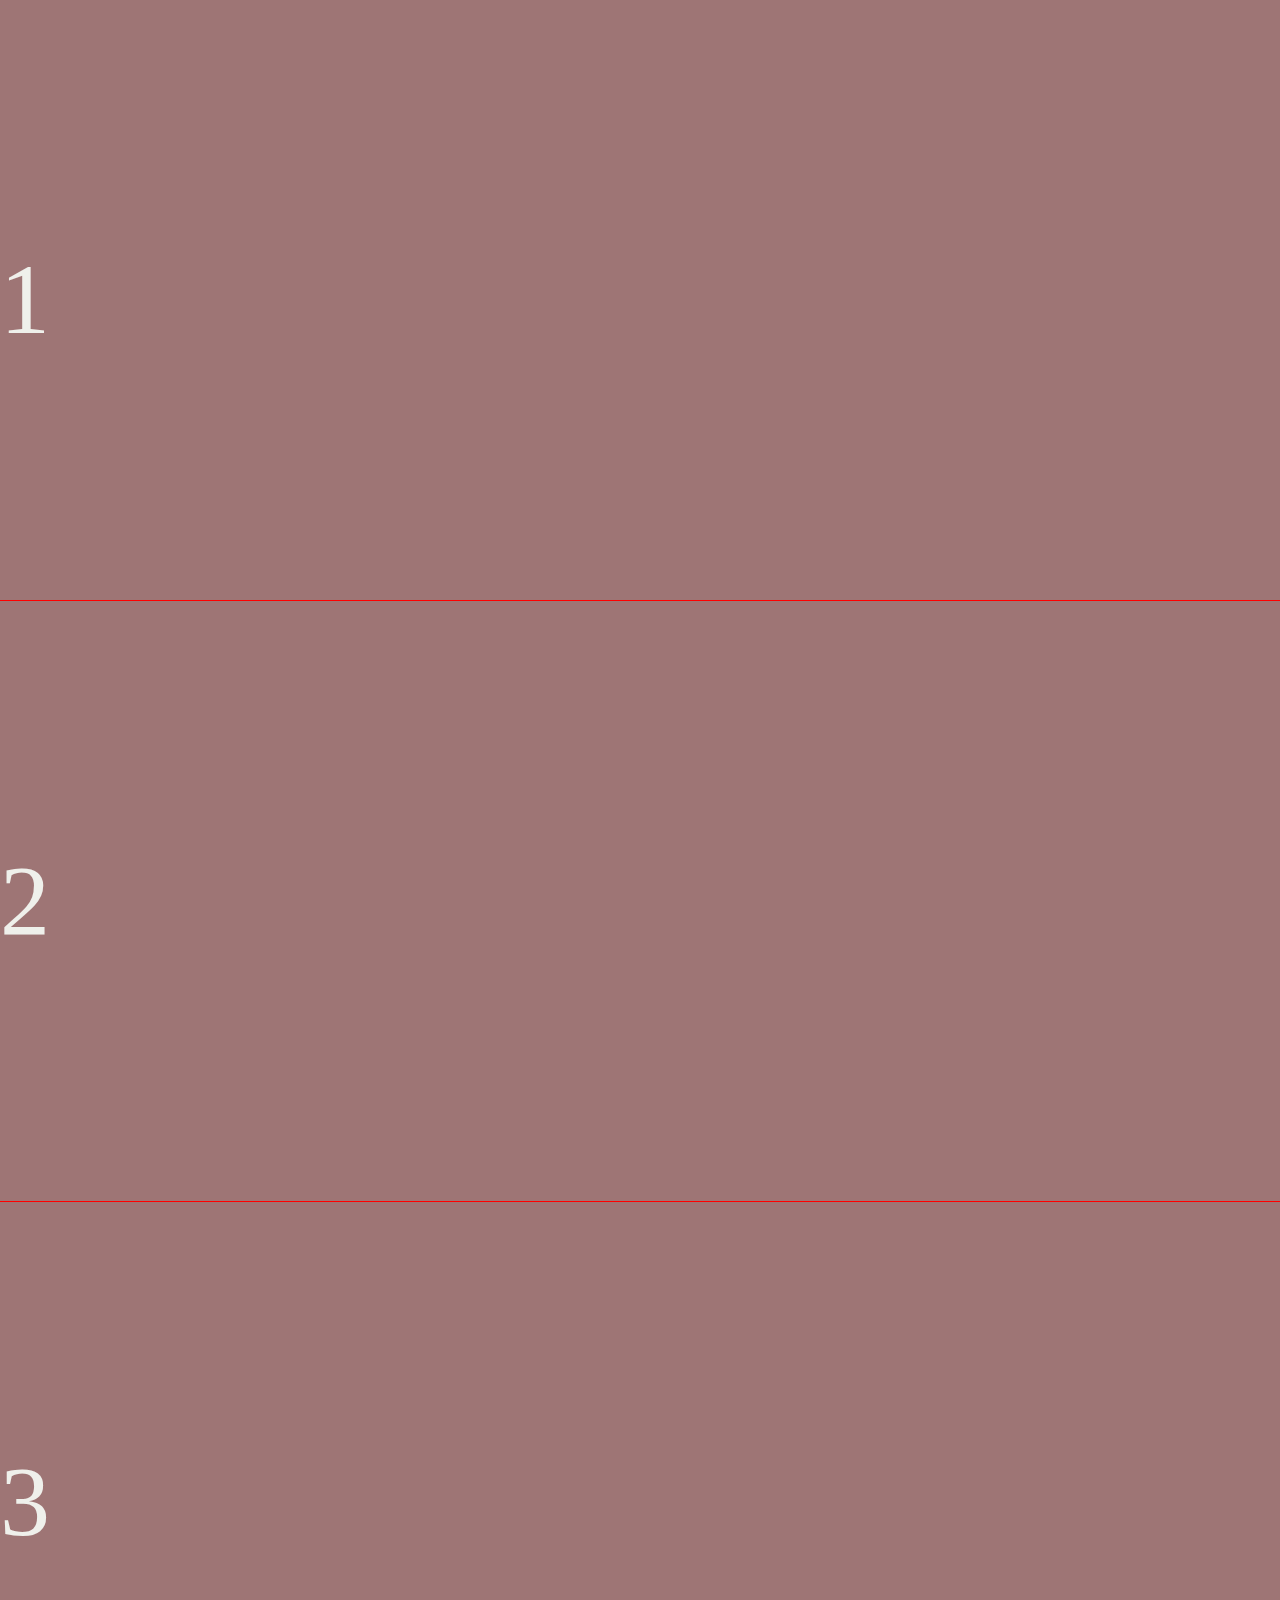
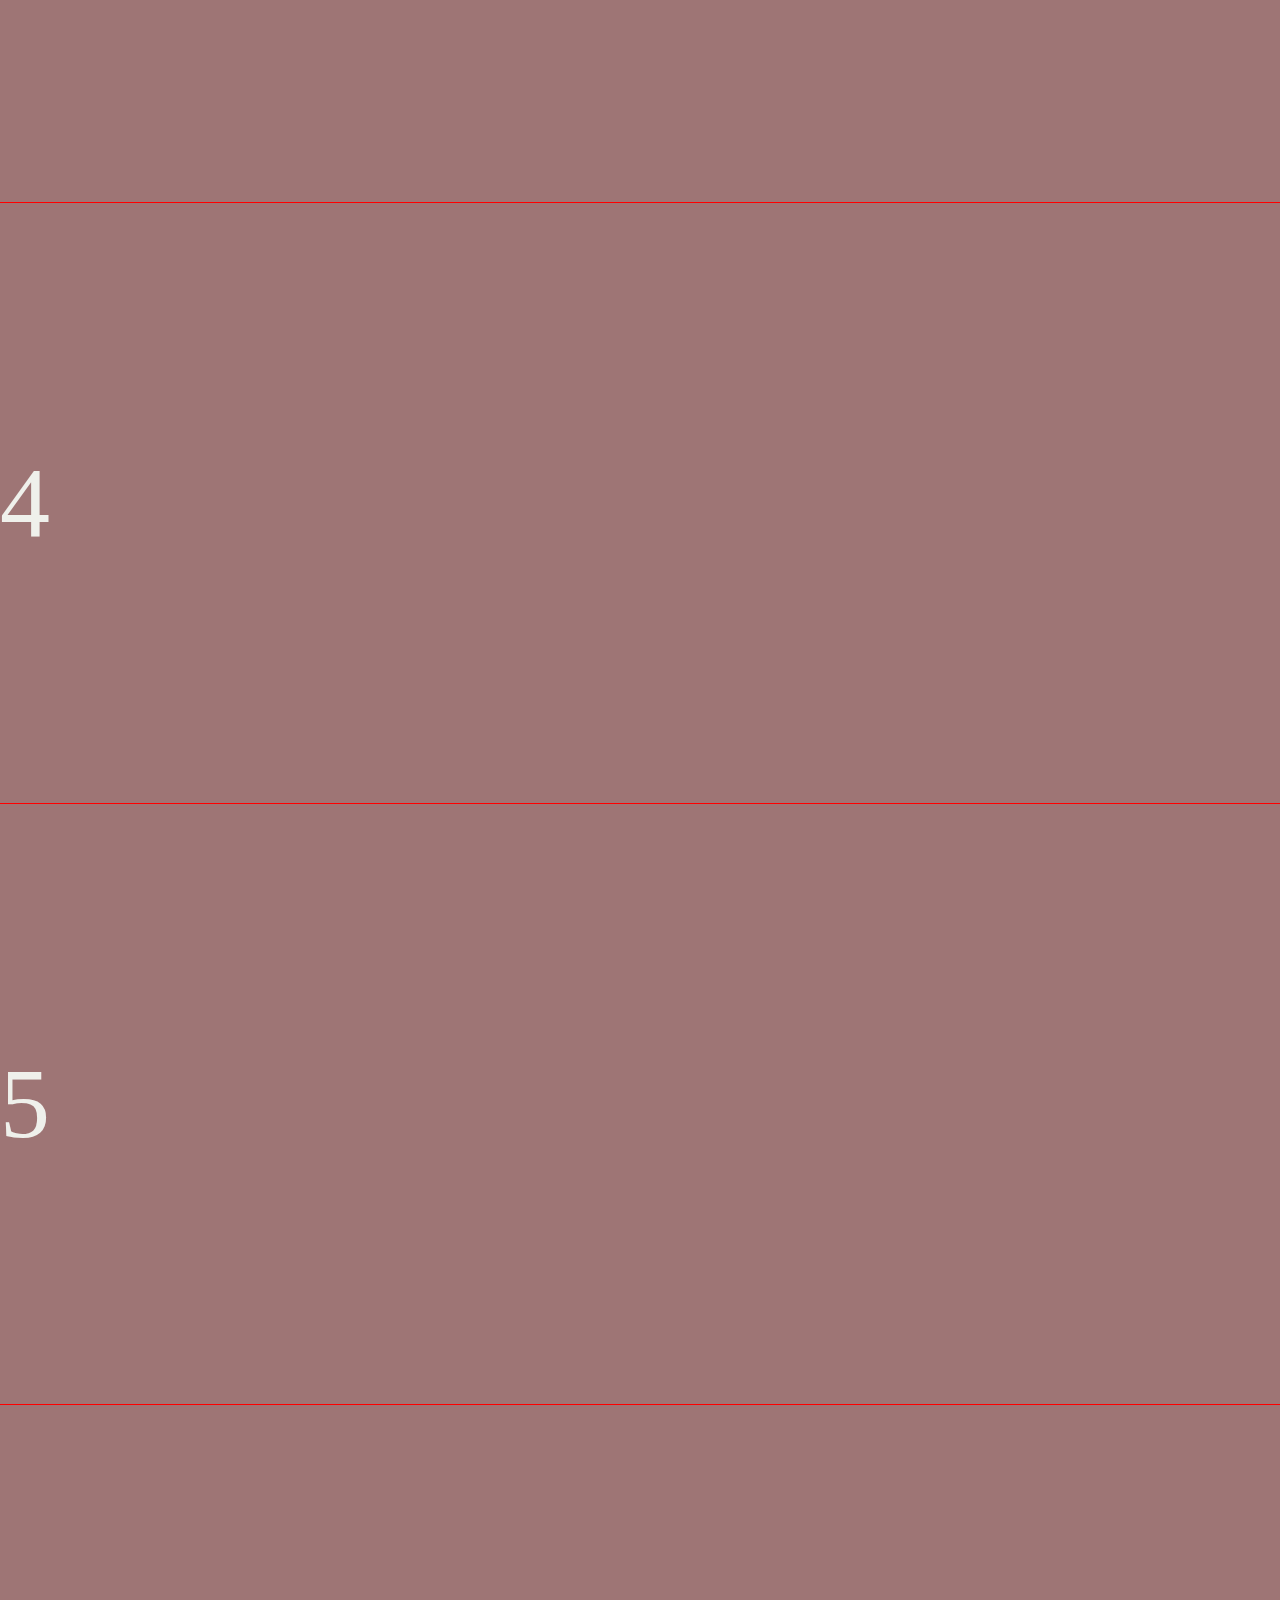
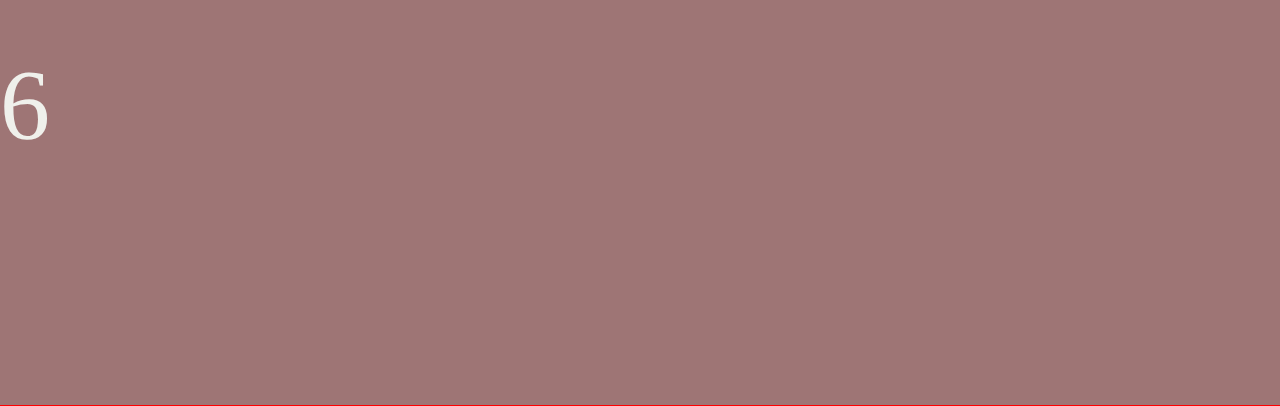
<file: Javascript_cases/jump_to_top/bottom_to_top.html>
<!DOCTYPE html>
<html lang="en">
<head>
	<meta charset="UTF-8">
	<meta name="viewport" content="width=device-width, initial-scale=1.0">
	<title>Document</title>
	<style>
		* {
			margin: 0;
			padding: 0;
		}
		.box div {
			height: 600px;
			background: #9e7575;
			border-bottom: 1px solid red;
			color: rgb(239, 240, 235);
			text-align: 'center';
			line-height: 600px;
			font-size: 100px;
		}
		#jumpToTop {
			position: fixed;
			bottom: 80px;
			right: 5px;
			width: 140px;
			height: 30px;
			font-size: 18px;
			color: #fff;
			background: #000;
			display: none;
		}
	</style>
</head>
<body>
	<div class="box">
		<div>1</div>
		<div>2</div>
		<div>3</div>
		<div>4</div>
		<div>5</div>
		<div>6</div>
		<button id="jumpToTop">Jump to top</button>
	</div>
</body>
<script>
	(function() {
		let btn = document.getElementById('jumpToTop');
		let timer = null;
		window.onscroll = function() {
			let scrollTop = document.documentElement.scrollTop || document.body.scrollTop;
			if(scrollTop >= 600) {
				btn.style.display = 'block';
			} else {
				btn.style.display = 'none';
			}
			console.log('timer is: ', timer);
		}
		btn.onclick = function() {
			if(timer) {
				clearInterval(timer);
			}
			timer = setInterval(() => {
				let scrollTop = document.documentElement.scrollTop || document.body.scrollTop;
				if(scrollTop === 0) {
					clearInterval(timer);
				} 
				let speed = scrollTop / 5;
				document.documentElement.scrollTop = document.body.scrollTop = scrollTop - speed;
			}, 50);
		};
	})()
</script>
</html>
</file>
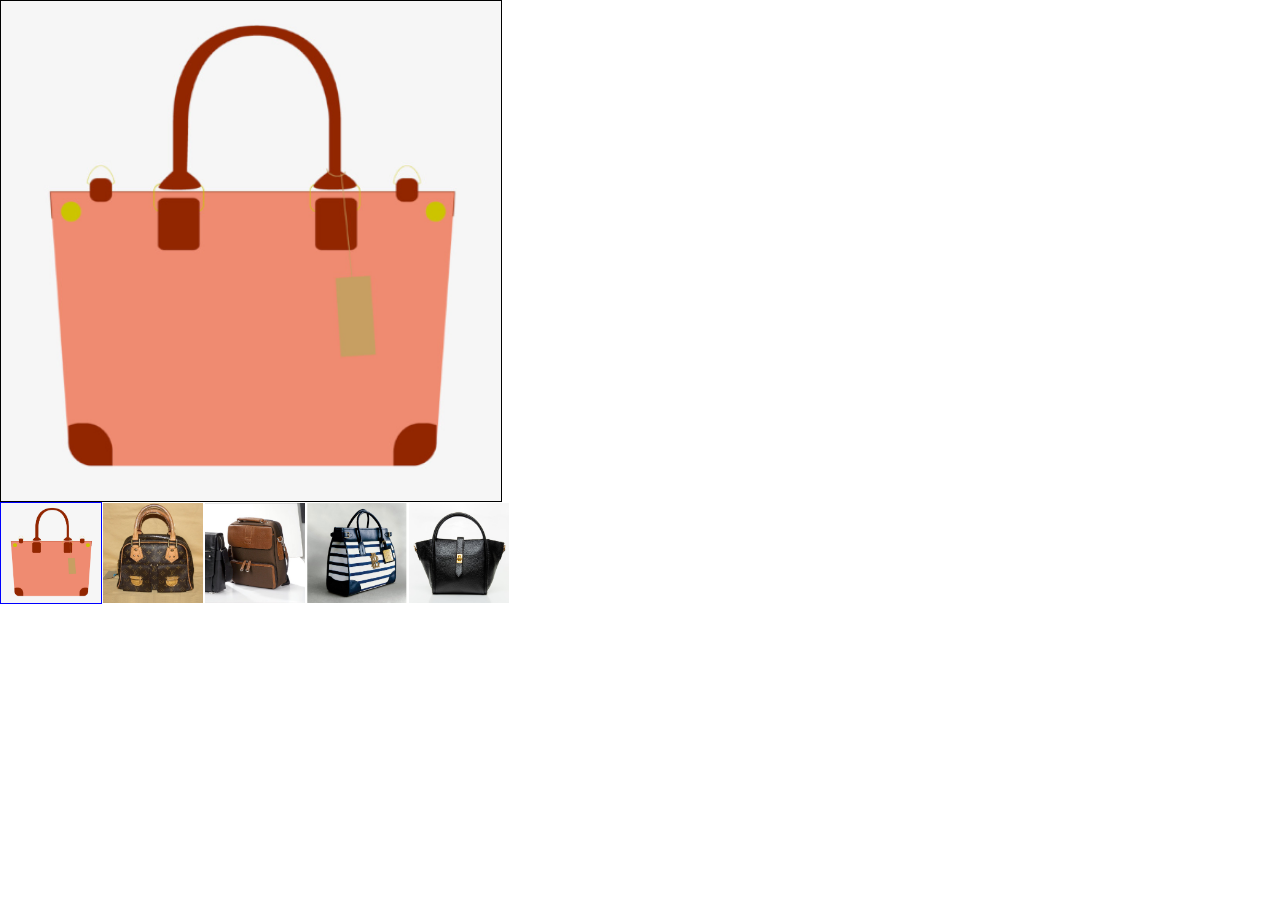
<file: Javascript_cases/Maginfier/magnifier.html>
<!DOCTYPE html>
<html lang="en">
<head>
	<meta charset="UTF-8">
	<meta name="viewport" content="width=device-width, initial-scale=1.0">
	<title>Document</title>
	<link rel='stylesheet' type='text/css' href='magnifier.css'>
	<script src='magnifier.js'></script>
</head>
<body>
	<div id="box">
		<div id="largebox">
			<img id="largeimage" src="./img/big-1.jpg" alt="">
		</div>
		<div id="middlebox">
			<img id="middleimage" src="./img/mid-1.jpg" alt="">
			<div id="shadow"></div>
			<div id="preventcover"></div>
		</div>
		<div id="smallbox">
			<img src="./img/sml-1.jpg" alt="" class="current">
			<img src="./img/sml-2.jpg" alt="">
			<img src="./img/sml-3.jpg" alt="">
			<img src="./img/sml-4.jpg" alt="">
			<img src="./img/sml-5.jpg" alt="">
		</div>
	</div>
</body>
</html>
</file>
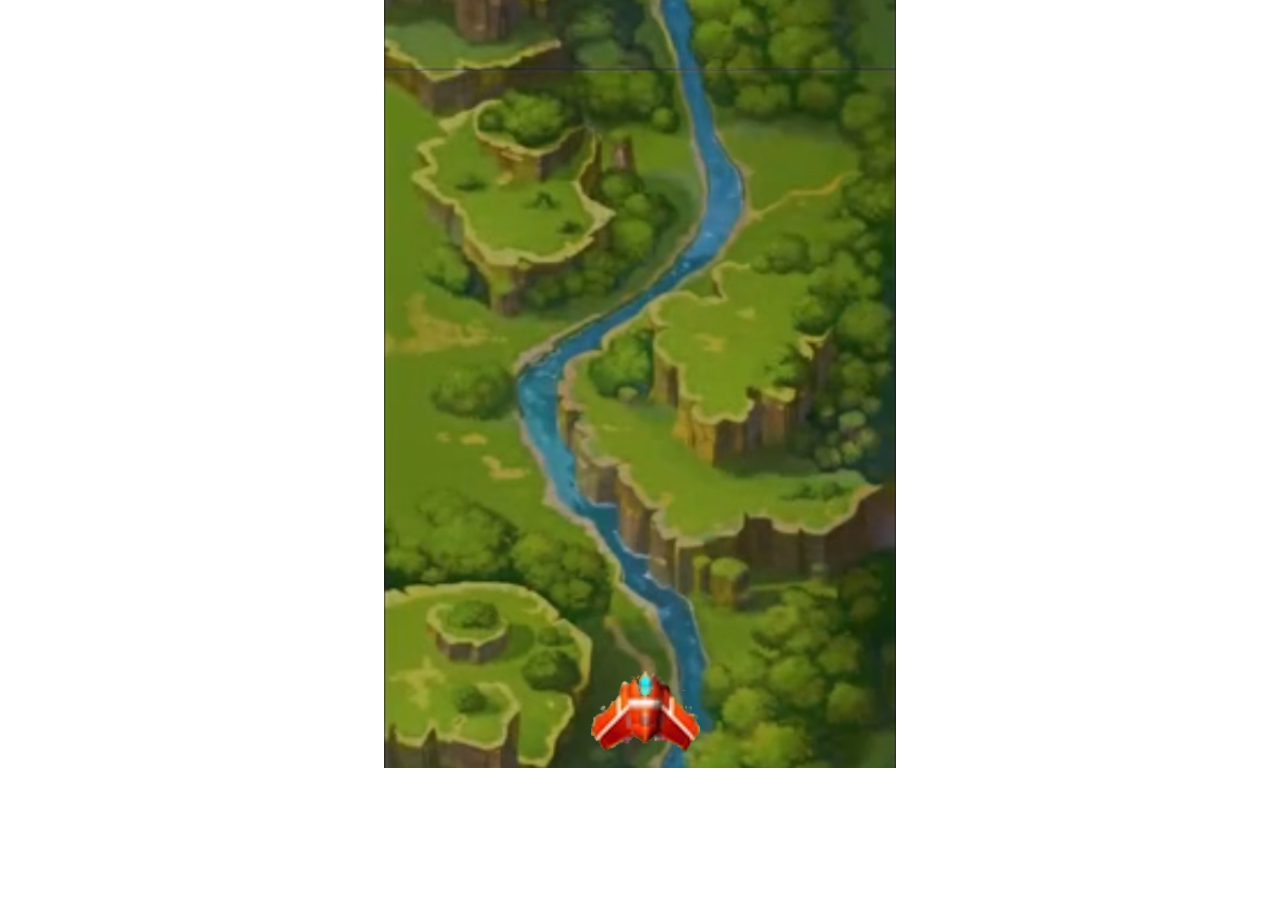
<file: Javascript_cases/plane_vs_tank/pvt.html>
<!DOCTYPE html>
<html lang="en">
<head>
	<meta charset="UTF-8">
	<meta name="viewport" content="width=device-width, initial-scale=1.0">
	<title>Document</title>
	<link rel="stylesheet" type="text/css" href="css/style.css">
</head>
<body>
	<div id="mainScreen">
		<div id="bg1" class="bg"></div>
		<div id="bg2" class="bg"></div>
		<div id="airplane"></div>
	</div>
</body>
<script src="./js/tools.js"></script>
<script src="./js/move_background.js"></script>
</html>
</file>
<file: Javascript_cases/Maginfier/magnifier.css>
* {
	padding: 0;
	margin: 0;
}
li {
	list-style: none;
}
a {
	text-decoration: none;
}
img {
	display: block;
}
#box {
	width: 1000px;
	height: 601px;
	position: relative;
}
#box #largebox {
	width: 500px;
	height: 500px;
	position: absolute;
	right: 0;
	top: 0;
	overflow: hidden;
}
#box #largebox img {
	width: 1000px;
	height: 1000px;
	position:absolute;
	left: 0;
	top: 0;
	display: none;
}
#box #middlebox {
	width: 500px;
	height: 500px;
	position: relative;
	border: 1px solid #000;
}
#box #middlebox img {
	width: 500px;
	height: 500px;
	position: absolute;
	left: 0;
	top: 0;
}
#box #middlebox #shadow {
	width: 250px;
	height: 250px;
	background: #000;
	opacity: .5;
	position: absolute;
	top: 0;
	left: 0;
	display: none;
}
#box #middlebox #preventcover {
	width: 500px;
	height: 500px;
	position: absolute;
	left: 0;
	top: 0;
	z-index: 10;
}
#box #smallbox {
	width: 510px;
	height: 100px;
}
#box #smallbox img {
	width: 100px;
	height: 100px;
	border: 1px solid transparent;
	float: left;
}
#box #smallbox img.current {
	border: 1px solid blue;
}
</file>
<file: Javascript_cases/plane_vs_tank/css/style.css>
* {
	margin: 0;
	padding: 0;
}

#mainScreen {
	width: 512px;
	height: 768px;
	margin: 0 auto;
	position: relative;
	overflow: hidden;
}

.bg {
	width: 512px;
	height: 768px;
	background: url(../img/bg.png);
	background-size: 512px 768px;
	position: absolute;
}

#bg2 {
	top: -768px;
}

#airplane {
	width: 109px;
	height: 82px;
	background: url(../img/airplane.png);
	position: absolute;
	left: 207px;
	top: 670px;
}

.bullet {
	position: absolute;
	background: url(../img/bullet.png);
	width: 5px;
	height: 10px;
	background-size: 5px 10px;
}

.tank {
	position: absolute;
	background: url(../img/tank.png);
	width: 50px;
	height: 50px;
	background-size: 50px 50px;
}
</file>
